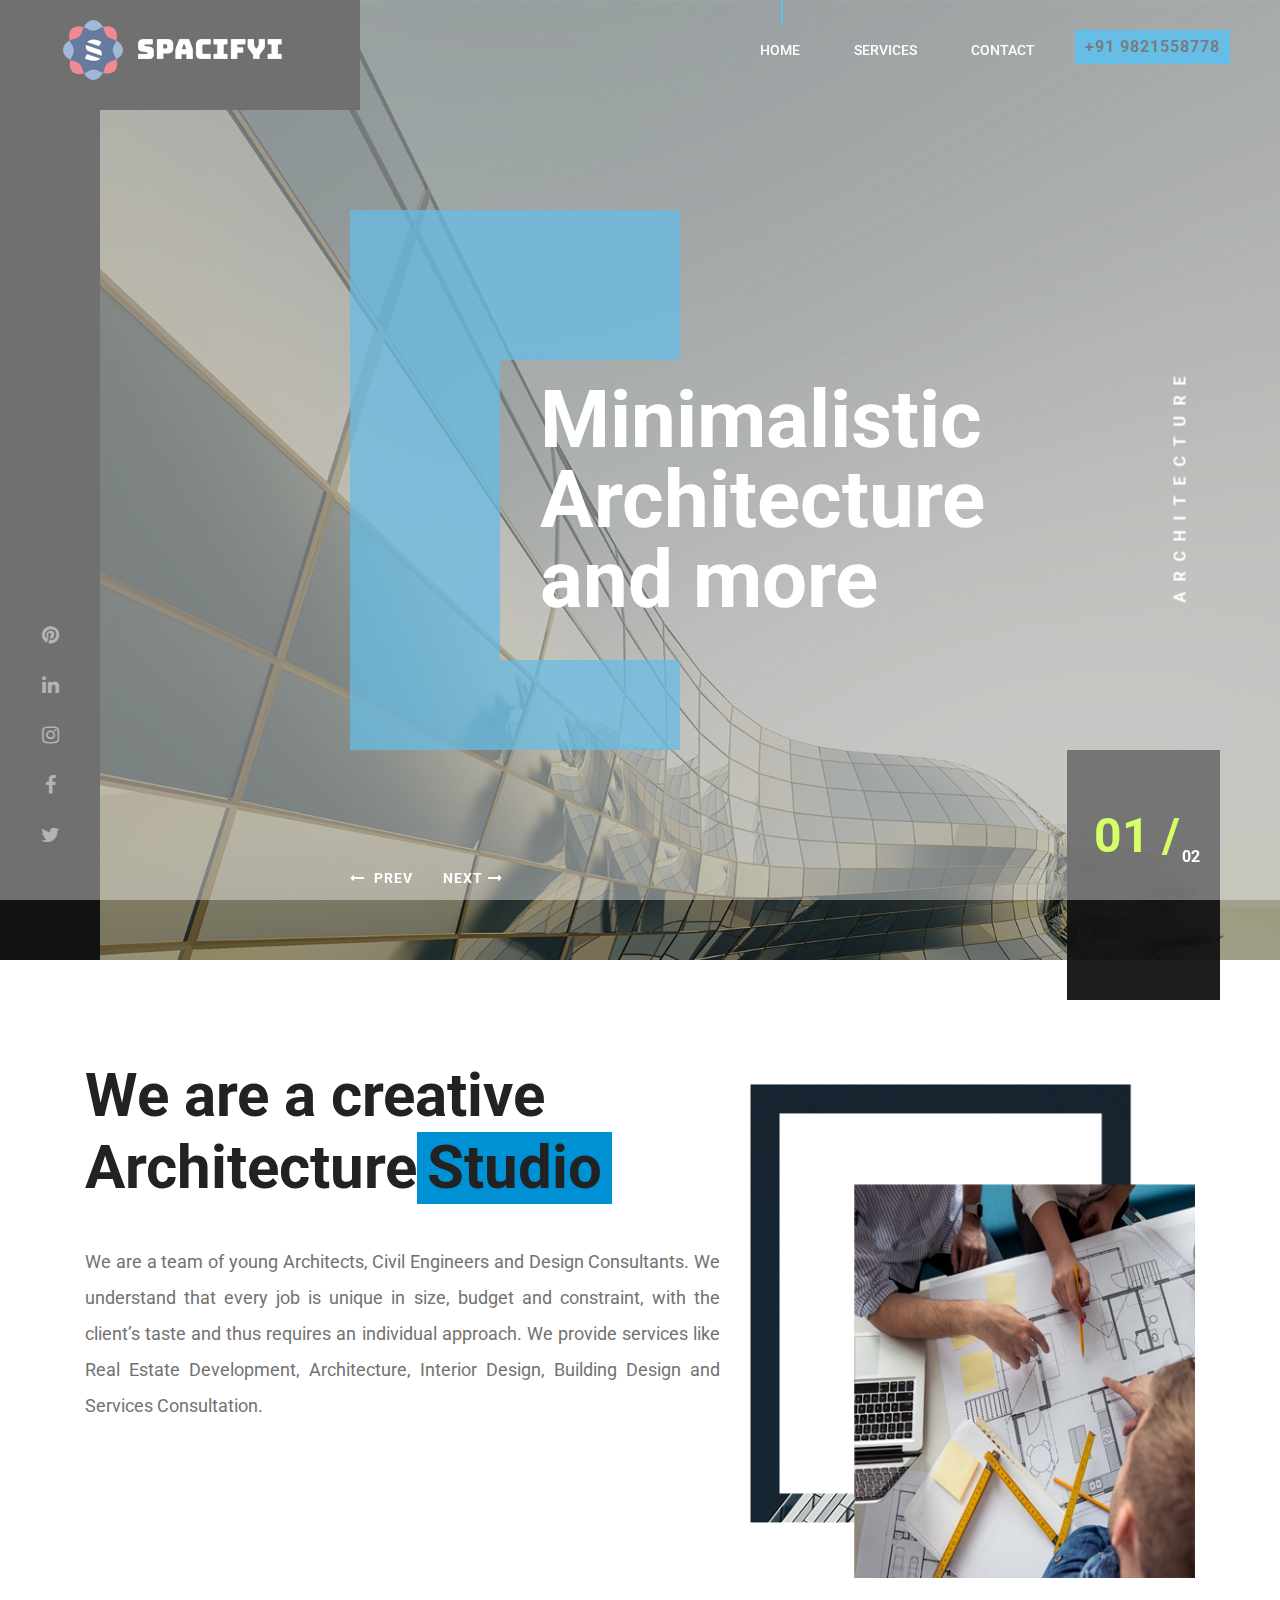
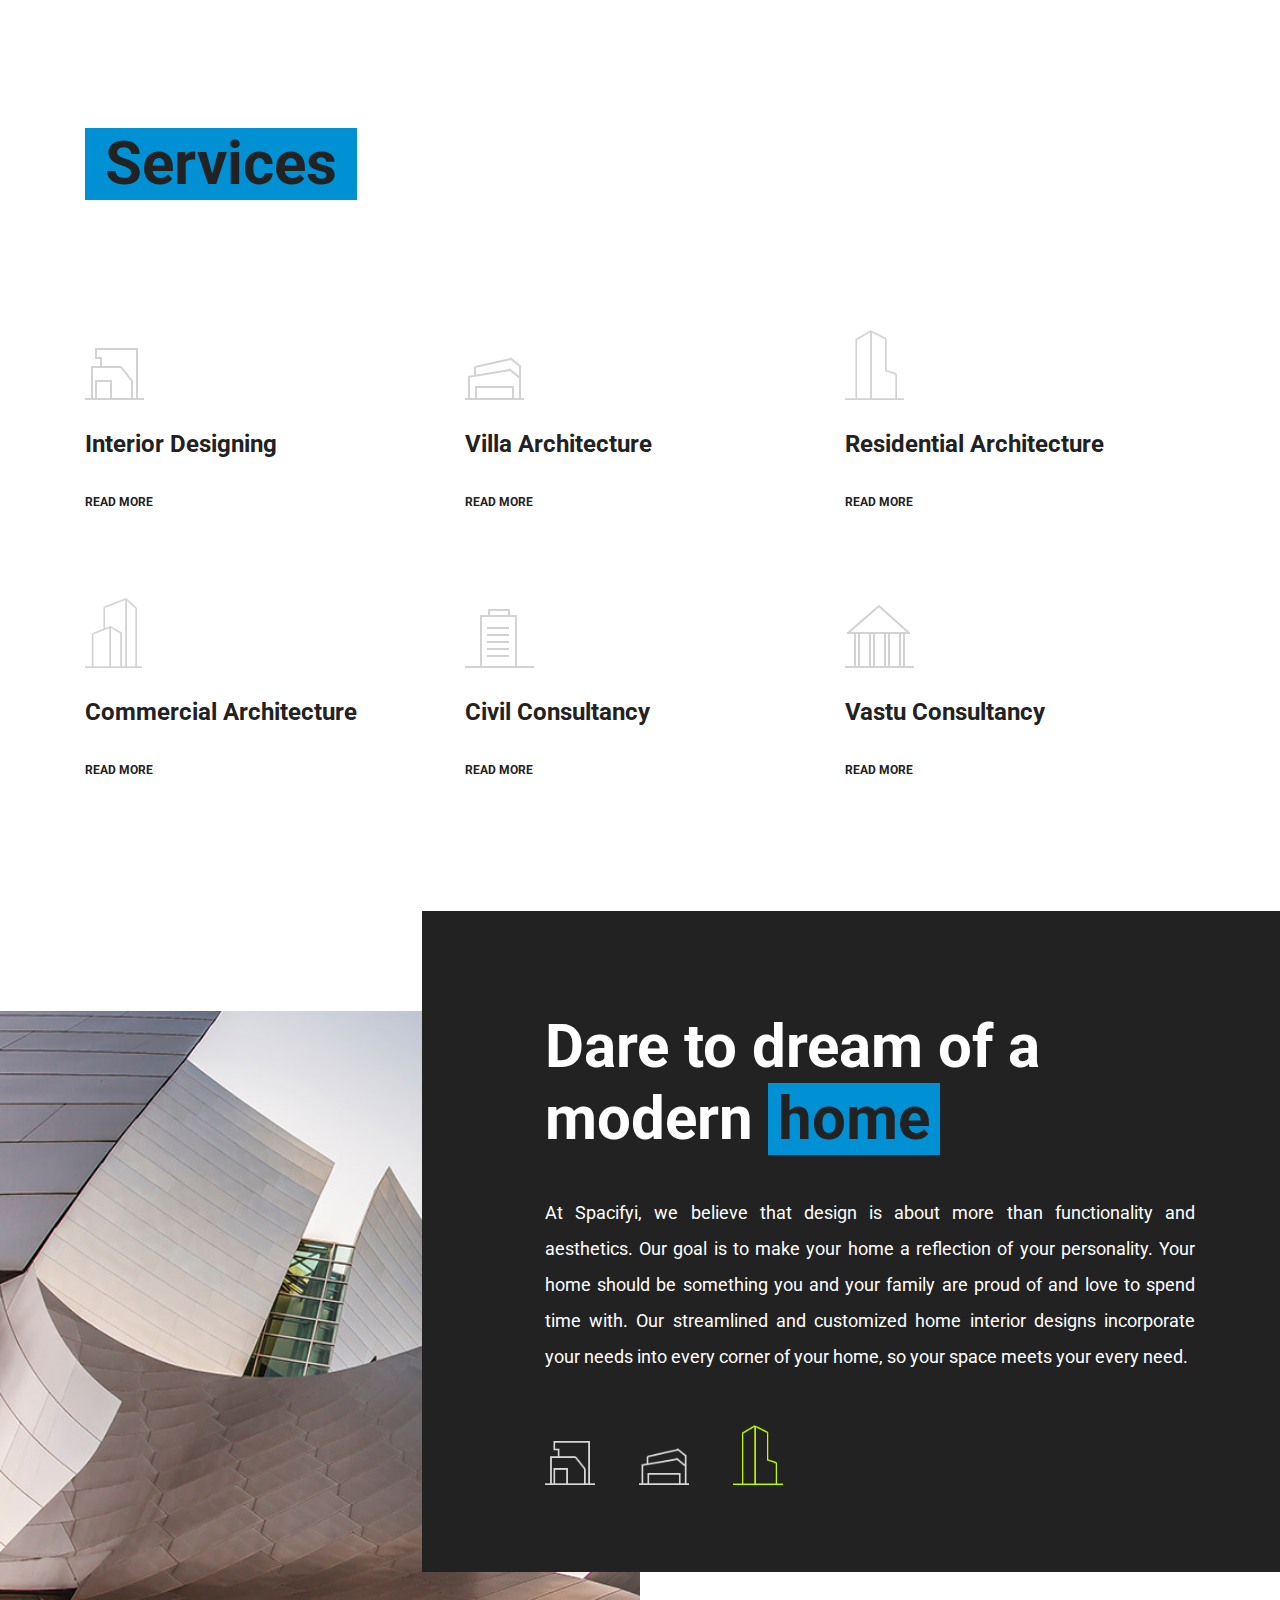
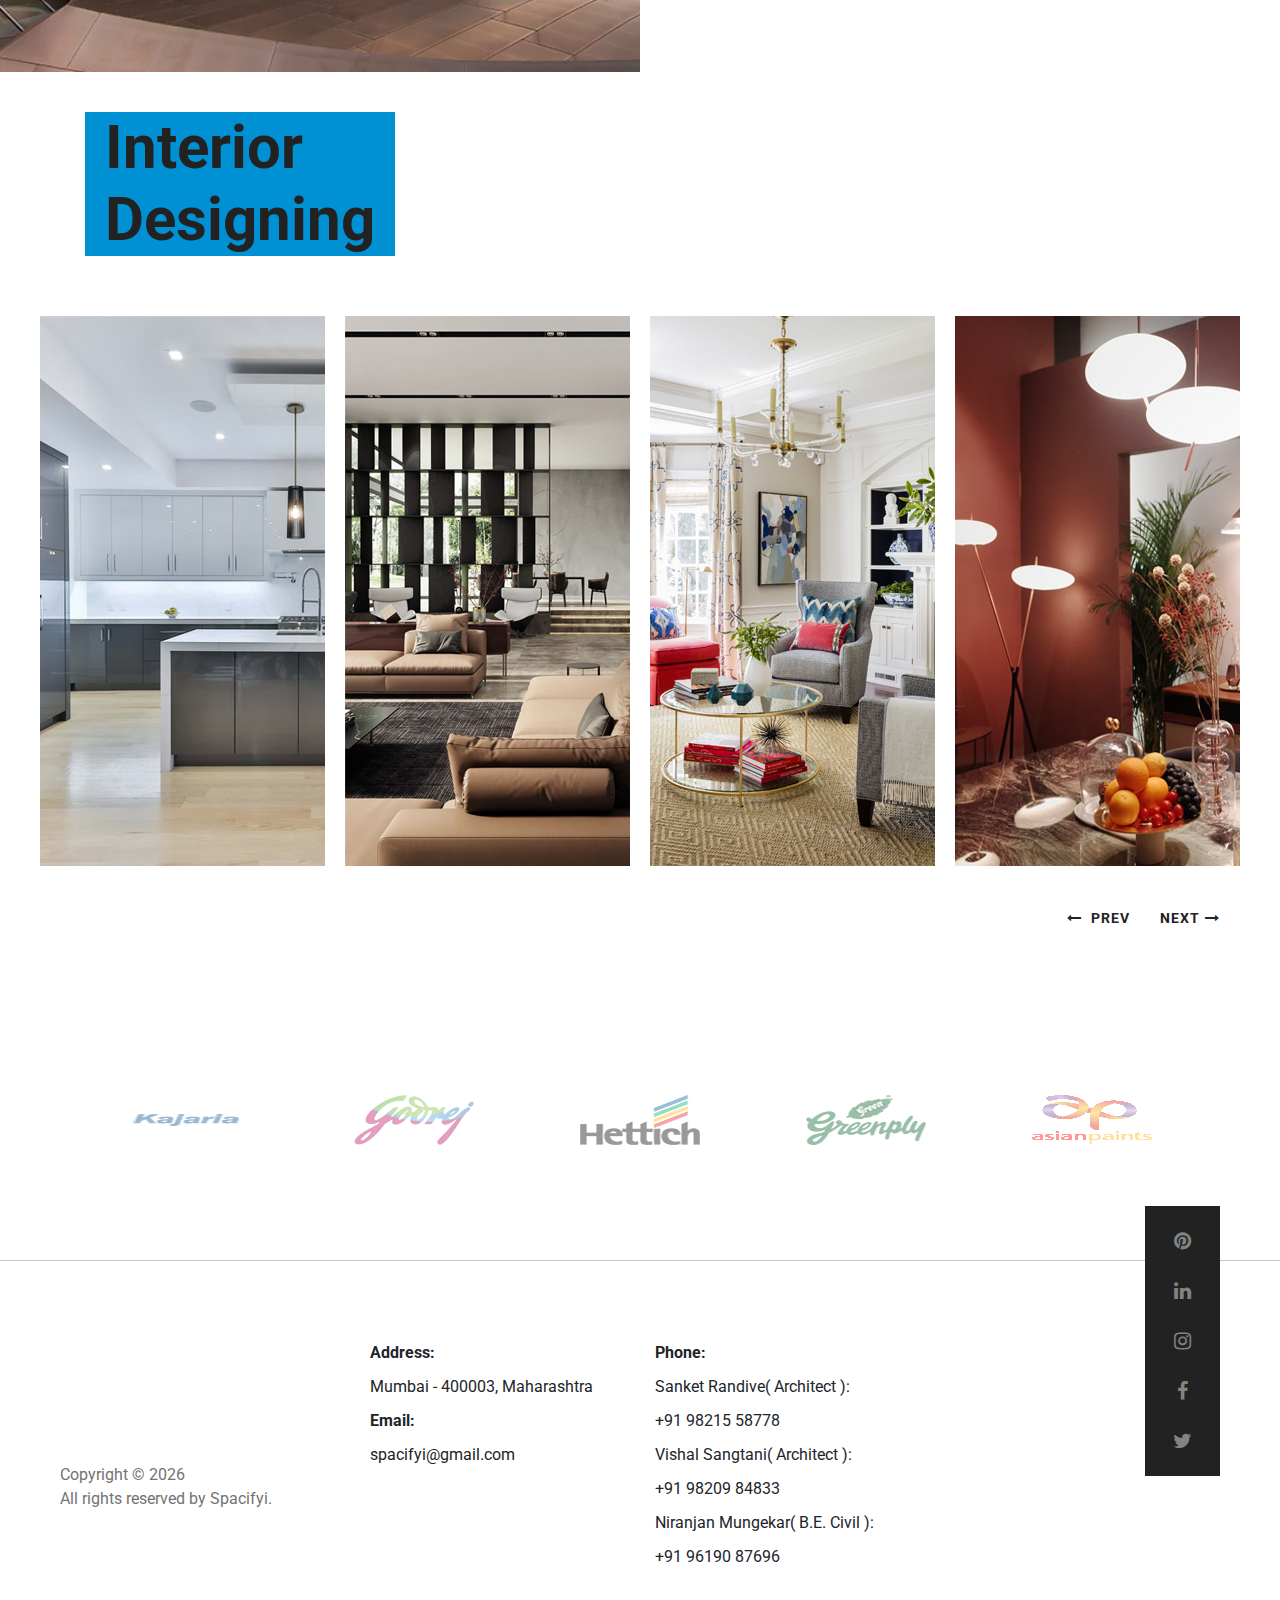
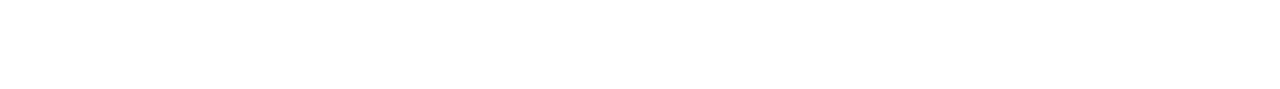
<file: index.html>
<!DOCTYPE html>
<html lang="en">
<head>
	<title>Spacifyi - Architecture</title>
	<meta charset="UTF-8">
	<meta name="description" content="Spacifyi - Architecture Template">
	<meta name="keywords" content="spacifyi, architecture, onepage, creative, html">
	<meta name="viewport" content="width=device-width, initial-scale=1.0">
	<!-- Favicon -->   
	<link href="img/favicon.ico" rel="shortcut icon"/>

	<!-- Google Fonts -->
	<link href="https://fonts.googleapis.com/css?family=Roboto:300,400,500,700" rel="stylesheet">

	<!-- Stylesheets -->
	<link rel="stylesheet" href="css/bootstrap.min.css"/>
	<link rel="stylesheet" href="css/font-awesome.min.css"/>
	<link rel="stylesheet" href="css/animate.css"/>
	<link rel="stylesheet" href="css/owl.carousel.css"/>
	<link rel="stylesheet" href="css/style.css"/>


	<!--[if lt IE 9]>
	  <script src="https://oss.maxcdn.com/html5shiv/3.7.2/html5shiv.min.js"></script>
	  <script src="https://oss.maxcdn.com/respond/1.4.2/respond.min.js"></script>
	<![endif]-->

</head>
<body>
	<!-- Page Preloder -->
	<div id="preloder">
		<div class="loader"></div>
	</div>
	
	<!-- Header section start -->   
	<header class="header-area">
		<a href="index.html" class="logo-area">
			<img src="img/websitelogo4.png" alt="">
		</a>
		<div class="nav-switch">
			<i class="fa fa-bars"></i>
		</div>
		<div class="phone-number">+91 9821558778</div>
		<nav class="nav-menu">
			<ul>
				<li class="active"><a href="index.html">Home</a></li>
				<!--<li><a href="about.html">About us</a></li>-->
				<li><a href="service.html">Services</a></li>
				<!--<li><a href="portfolio.html">Portfolio</a></li>-->
				<li><a href="contact.html">Contact</a></li>
			</ul>
		</nav>
	</header>
	<!-- Header section end -->   


	<!-- Hero section start -->
	<section class="hero-section">
		<!-- left social link ber -->
		<div class="left-bar">
			<div class="left-bar-content">
				<div class="social-links">
					<a href="#"><i class="fa fa-pinterest"></i></a>
					<a href="#"><i class="fa fa-linkedin"></i></a>
					<a href="#"><i class="fa fa-instagram"></i></a>
					<a href="#"><i class="fa fa-facebook"></i></a>
					<a href="#"><i class="fa fa-twitter"></i></a>
				</div>
			</div>
		</div>
		<!-- hero slider area -->
		<div class="hero-slider">
			<div class="hero-slide-item set-bg" data-setbg="img/image.jpg">
				<div class="slide-inner">
					<div class="slide-content">
					<h2>Minimalistic <br>Architecture <br> and more</h2>
					</div>	
				</div>
			</div>	
			<div class="hero-slide-item set-bg" data-setbg="img/image2.jpg">
				<div class="slide-inner">
					<div class="slide-content">
					<h2>Minimalistic <br>Architecture <br> and more</h2>
					</div>	
				</div>
			</div>	
		</div>
		<div class="slide-num-holder" id="snh-1"></div>
		<div class="hero-right-text">architecture</div>

	</section>
	<!-- Hero section end -->


	<!-- Intro section start -->
	<section class="intro-section pt100 pb50">
		<div class="container">
			<div class="row">
				<div class="col-lg-7 intro-text mb-5 mb-lg-0">
					<h2 class="sp-title">We are a creative Architecture<span>Studio</span></h2>
					<p>We are a team of young Architects, Civil Engineers and Design Consultants. We understand that every job is unique in size, budget and constraint, with the client’s taste and thus requires an individual approach. We provide services like Real Estate Development, Architecture, Interior Design, Building Design and Services Consultation. </p>
					<!--<a href="#" class="site-btn sb-dark">See Project</a>-->
				</div>
				<div class="col-lg-5 pt-4">
					<img src="img/intro2.png" alt="">
				</div>
			</div>
		</div>
	</section>
	<!-- Intro section end -->



	<!-- Service section start -->
	<section class="service-section spad">
		<div class="container">
			<div class="section-title">
				<h2>Services</h2>
			</div>
			<div class="row">
				<div class="col-lg-4 col-md-6">
					<div class="service-box">
						<div class="sb-icon">
							<div class="sb-img-icon">
								<img src="img/icon/dark/1.png" alt="">
							</div>
						</div>
						<h3>Interior Designing</h3>
						<!--<p>Lorem ipsum dolor sit amet, consectetur adipiscing elit. Integer sed dui eget lorem tincidunt.</p>-->
						<a href="#" class="readmore">READ MORE</a>
					</div>
				</div>
				<div class="col-lg-4 col-md-6">
					<div class="service-box">
						<div class="sb-icon">
							<div class="sb-img-icon">
								<img src="img/icon/dark/2.png" alt="">
							</div>
						</div>
						<h3>Villa Architecture</h3>
						<!--<p>Lorem ipsum dolor sit amet, consectetur adipiscing elit. Integer sed dui eget lorem tincidunt.</p>-->
						<a href="#" class="readmore">READ MORE</a>
					</div>
				</div>
				<div class="col-lg-4 col-md-6">
					<div class="service-box">
						<div class="sb-icon">
							<div class="sb-img-icon">
								<img src="img/icon/dark/3.png" alt="">
							</div>
						</div>
						<h3>Residential Architecture</h3>
						<!--<p>Lorem ipsum dolor sit amet, consectetur adipiscing elit. Integer sed dui eget lorem tincidunt.</p>-->
						<a href="#" class="readmore">READ MORE</a>
					</div>
				</div>
				<div class="col-lg-4 col-md-6">
					<div class="service-box">
						<div class="sb-icon">
							<div class="sb-img-icon">
								<img src="img/icon/dark/4.png" alt="">
							</div>
						</div>
						<h3>Commercial Architecture</h3>
						<!--<p>Lorem ipsum dolor sit amet, consectetur adipiscing elit. Integer sed dui eget lorem tincidunt.</p>-->
						<a href="#" class="readmore">READ MORE</a>
					</div>
				</div>
				<div class="col-lg-4 col-md-6">
					<div class="service-box">
						<div class="sb-icon">
							<div class="sb-img-icon">
								<img src="img/icon/dark/5.png" alt="">
							</div>
						</div>
						<h3>Civil Consultancy</h3>
						<!--<p>Lorem ipsum dolor sit amet, consectetur adipiscing elit. Integer sed dui eget lorem tincidunt.</p>-->
						<a href="#" class="readmore">READ MORE</a>
					</div>
				</div>
				<div class="col-lg-4 col-md-6">
					<div class="service-box">
						<div class="sb-icon">
							<div class="sb-img-icon">
								<img src="img/icon/dark/6.png" alt="">
							</div>
						</div>
						<h3>Vastu Consultancy</h3>
						<!--<p>Lorem ipsum dolor sit amet, consectetur adipiscing elit. Integer sed dui eget lorem tincidunt.</p>-->
						<a href="#" class="readmore">READ MORE</a>
					</div>
				</div>
			</div>
		</div>
	</section>
	<!-- Service section end -->



	<!-- CTA section start -->
	<section class="cta-section pt100 pb50">
		<div class="cta-image-box"></div>
		<div class="container">
			<div class="row">
				<div class="col-lg-7 pl-lg-0 offset-lg-5 cta-content">
					<h2 class="sp-title">Dare to dream of a modern <span>home</span></h2>
					<p>At Spacifyi, we believe that design is about more than  functionality and  aesthetics. Our goal is to make your home a reflection of your personality. Your home should be something  you and your family are proud of and love to spend time with. Our streamlined and customized home interior designs incorporate your needs into every corner of your home, so your space meets your every need.</p>
					<div class="cta-icons">
						<div class="cta-img-icon">
							<img src="img/icon/light/1.png" alt="">
						</div>
						<div class="cta-img-icon">
							<img src="img/icon/light/2.png" alt="">
						</div>
						<div class="cta-img-icon">
							<img src="img/icon/color/3.png" alt="">
						</div>
					</div>
				</div>
			</div>
		</div>
	</section>
	<!-- CTA section end -->


	<!-- Milestones section Start -->
	<!--<section class="milestones-section spad">
		<div class="container">
			<div class="row">
				<div class="col-lg-3 col-md-6">
					<div class="milestone">
						<h2>14</h2>
						<p>Years <br>of <br>Experience</p>
					</div>
				</div>
				<div class="col-lg-3 col-md-6">
					<div class="milestone">
						<h2>237</h2>
						<p>Projects <br>Taken</p>
					</div>
				</div>
				<div class="col-lg-3 col-md-6">
					<div class="milestone">
						<h2>11k</h2>
						<p>Twitter <br>Followers</p>
					</div>
				</div>
				<div class="col-lg-3 col-md-6">
					<div class="milestone">
						<h2>12</h2>
						<p>Awards <br>Won</p>
					</div>
				</div>
			</div>
		</div>
	</section>-->
	<!-- Milestones section end -->


	<!-- Projects section start -->
	<div class="projects-section pb50">
		<div class="container">
			<div class="row">
				<div class="col-lg-3">
					<div class="interior-section-title">
						<h1>Interior Designing</h1>
					</div>
				</div>
				<!--<div class="col-lg-9">
					<ul class="projects-filter-nav">
						<li class="btn-filter" data-filter="*">All</li>
						<li class="btn-filter" data-filter=".rest">Restaurations</li>
						<li class="btn-filter" data-filter=".build">Buildings</li>
						<li class="btn-filter" data-filter=".apart">Apartments</li>
					</ul>
				</div>-->
			</div>
		</div>                      
		<div id="projects-carousel" class="projects-slider">
			<div class="single-project set-bg rest" data-setbg="img/projects/modularkitchen1.jpg">
				<div class="project-content">
					<h2>Modular <br> Kitchens</h2>
					<p>Expect a Sleek-made modular kitchen interior design that blends function with elegance and makes cooking a dream.</p>
					<!--<a href="#" class="seemore">See Project </a>-->
				</div>
			</div>
			<div class="single-project set-bg apart" data-setbg="img/projects/furniture.jpg">
				<div class="project-content">
					<!--<h2>Nice <br> Apartments</h2>-->
					<h2>Furniture</h2>
					<p>Get completely personalised furniture to complement the aesthetic of your space.</p>
					<!--<a href="#" class="seemore">See Project </a>-->
				</div>
			</div>
			<div class="single-project set-bg rest" data-setbg="img/projects/smartdecor.jpg">
				<div class="project-content">
					<h2>Smart <br> Décor Accessories</h2>
					<p>From the right furnishings and fabrics in diverse colours to a variety of house interior décor items that dress up your space—find what you’re looking for, to get your interior design just right.</p>
					<!--<a href="#" class="seemore">See Project </a>-->
				</div>
			</div>
			<div class="single-project set-bg apart" data-setbg="img/projects/lighting.jpg">
				<div class="project-content">
					<!--<h2>Painting <br> and <br> Wallpaper</h2>-->
					<h2>Lighting</h2>
					<p>Choose from a wide-range of lights— elaborate chandeliers, beautiful floor lamps or sophisticated task lighting—to work some style into your home décor.</p>
					<!--<a href="#" class="seemore">See Project </a>-->
				</div>
			</div>
			<div class="single-project set-bg apart" data-setbg="img/projects/wallpaper.jpg">
				<div class="project-content">
					<!--<h2>Office <br> Building</h2>-->
					<h2>Painting <br> and <br> Wallpaper</h2>
					<p>Get Signature Walls that express your true personal style. From interesting shades for an accent wall to stunning wallpapers for your bedroom—we make sure you find everything you need for home interior.</p>
					<!--<a href="#" class="seemore">See Project </a>-->
				</div>
			</div>
			<div class="single-project set-bg build" data-setbg="img/projects/wardrobe.jpg">
				<div class="project-content">
					<h2>Modular <br> Wardrobes </h2>
					<p>Find the right size, the perfect shape and a chic design for a signature wardrobe.</p>
					<!--<a href="#" class="seemore">See Project </a>-->
				</div>
			</div>
		</div>
	</div>
	<!-- Projects section end -->


	<!-- Clients section start -->
	<div class="client-section spad">
		<div class="container">
			<div id="client-carousel" class="client-slider">
				<div class="single-brand">
					<a href="#">
						<img src="img/clients/c1.png" alt="">
					</a>
				</div>
				<div class="single-brand">
					<a href="#">
						<img src="img/clients/c2.png" alt="">
					</a>
				</div>
				<div class="single-brand">
					<a href="#">
						<img src="img/clients/c3.png" alt="">
					</a>
				</div>
				<div class="single-brand">
					<a href="#">
						<img src="img/clients/c4.png" alt="">
					</a>
				</div>
				<div class="single-brand">
					<a href="#">
						<img src="img/clients/c5.png" alt="">
					</a>
				</div>
				<div class="single-brand">
					<a href="#">
						<img src="img/clients/c6.png" alt="">
					</a>
				</div>
				<div class="single-brand">
					<a href="#">
						<img src="img/clients/c7.png" alt="">
					</a>
				</div>
				<div class="single-brand">
					<a href="#">
						<img src="img/clients/c8.png" alt="">
					</a>
				</div>
				<div class="single-brand">
					<a href="#">
						<img src="img/clients/c9.png" alt="">
					</a>
				</div>
				<div class="single-brand">
					<a href="#">
						<img src="img/clients/c10.png" alt="">
					</a>
				</div>
			</div>
		</div>
	</div>
	<!-- Clients section end -->


	<!-- Footer section start -->
	<footer class="footer-section">
		<div class="footer-social">
			<div class="social-links">
				<a href="#"><i class="fa fa-pinterest"></i></a>
				<a href="#"><i class="fa fa-linkedin"></i></a>
				<a href="#"><i class="fa fa-instagram"></i></a>
				<a href="#"><i class="fa fa-facebook"></i></a>
				<a href="#"><i class="fa fa-twitter"></i></a>
			</div>
		</div>
		<div class="container">
			<div class="row">
				<div class="col-lg-9 offset-lg-3">
					<div class="row">
						<div class="col-md-4">
							<div class="footer-item">
								<ul>
									<li><span style="font-weight:bold">Address:</span></li>
									<li>Mumbai - 400003, Maharashtra</li>
									<li><span style="font-weight:bold">Email:</span></li>
									<li>spacifyi@gmail.com</li>
								</ul>
							</div>
						</div>
						<div class="col-md-4">
							<div class="footer-item">
								<ul>
									<li><span style="font-weight:bold">Phone:</span></li>
									<li>Sanket Randive( Architect ):</li>
									<li>+91 98215 58778</li>
									<li>Vishal Sangtani( Architect ):</li>
									<li>+91 98209 84833</li>
									<li>Niranjan Mungekar( B.E. Civil ):</li>
									<li>+91 96190 87696</li>
								</ul>
							</div>
						</div>
						<div class="col-md-4">
							<div class="footer-item">
								<ul>
									
								</ul>
							</div>
						</div>
					</div>
				</div>
			</div>
		</div>

		<!-- Link back to Colorlib can't be removed. Template is licensed under CC BY 3.0. -->
     <div class="copyright">Copyright &copy; <script>document.write(new Date().getFullYear());</script> <br/> All rights reserved by Spacifyi.</div>
    <!-- Link back to Colorlib can't be removed. Template is licensed under CC BY 3.0. -->

	</footer>
	<!-- Footer section end -->




	<!--====== Javascripts & Jquery ======-->
	<script src="js/jquery-2.1.4.min.js"></script>
	<script src="js/bootstrap.min.js"></script>
	<script src="js/isotope.pkgd.min.js"></script>
	<script src="js/owl.carousel.min.js"></script>
	<script src="js/jquery.owl-filter.js"></script>
	<script src="js/magnific-popup.min.js"></script>
	<script src="js/circle-progress.min.js"></script>
	<script src="js/main.js"></script>
</body>
</html>
</file>
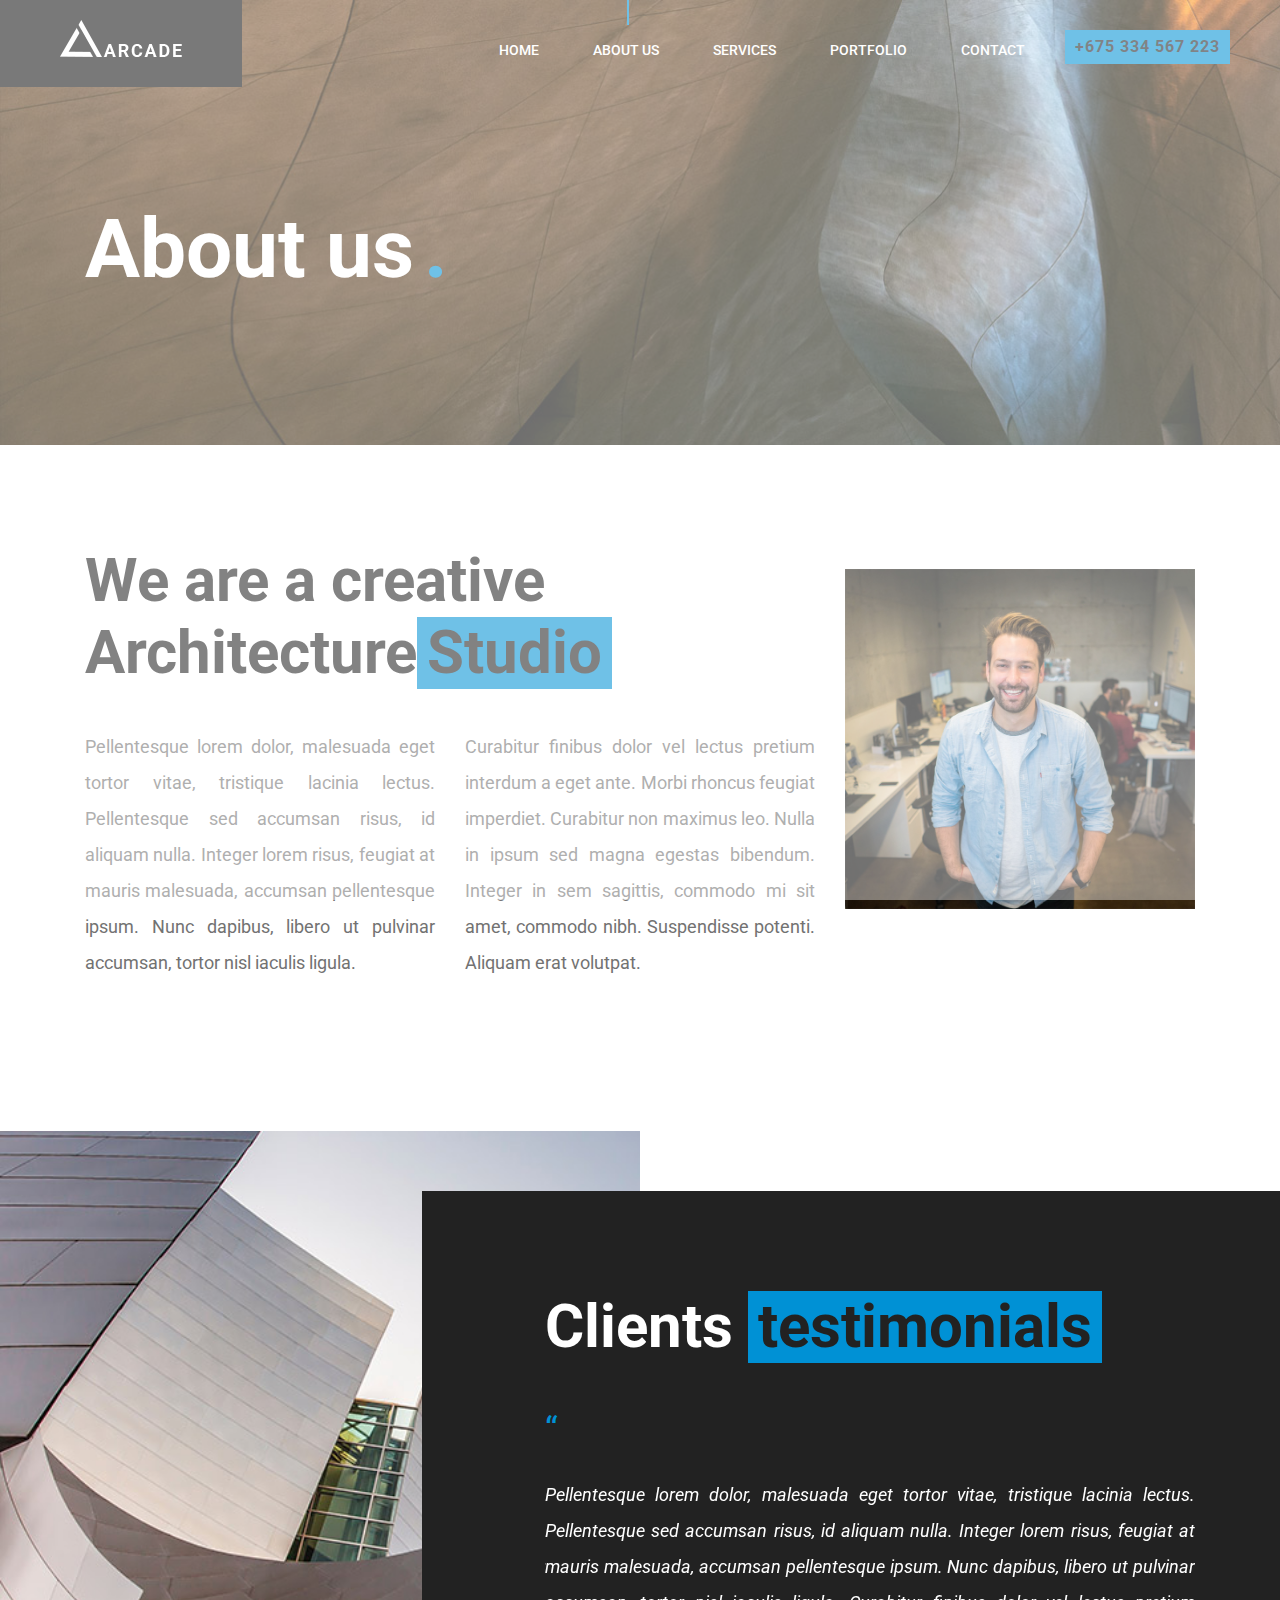
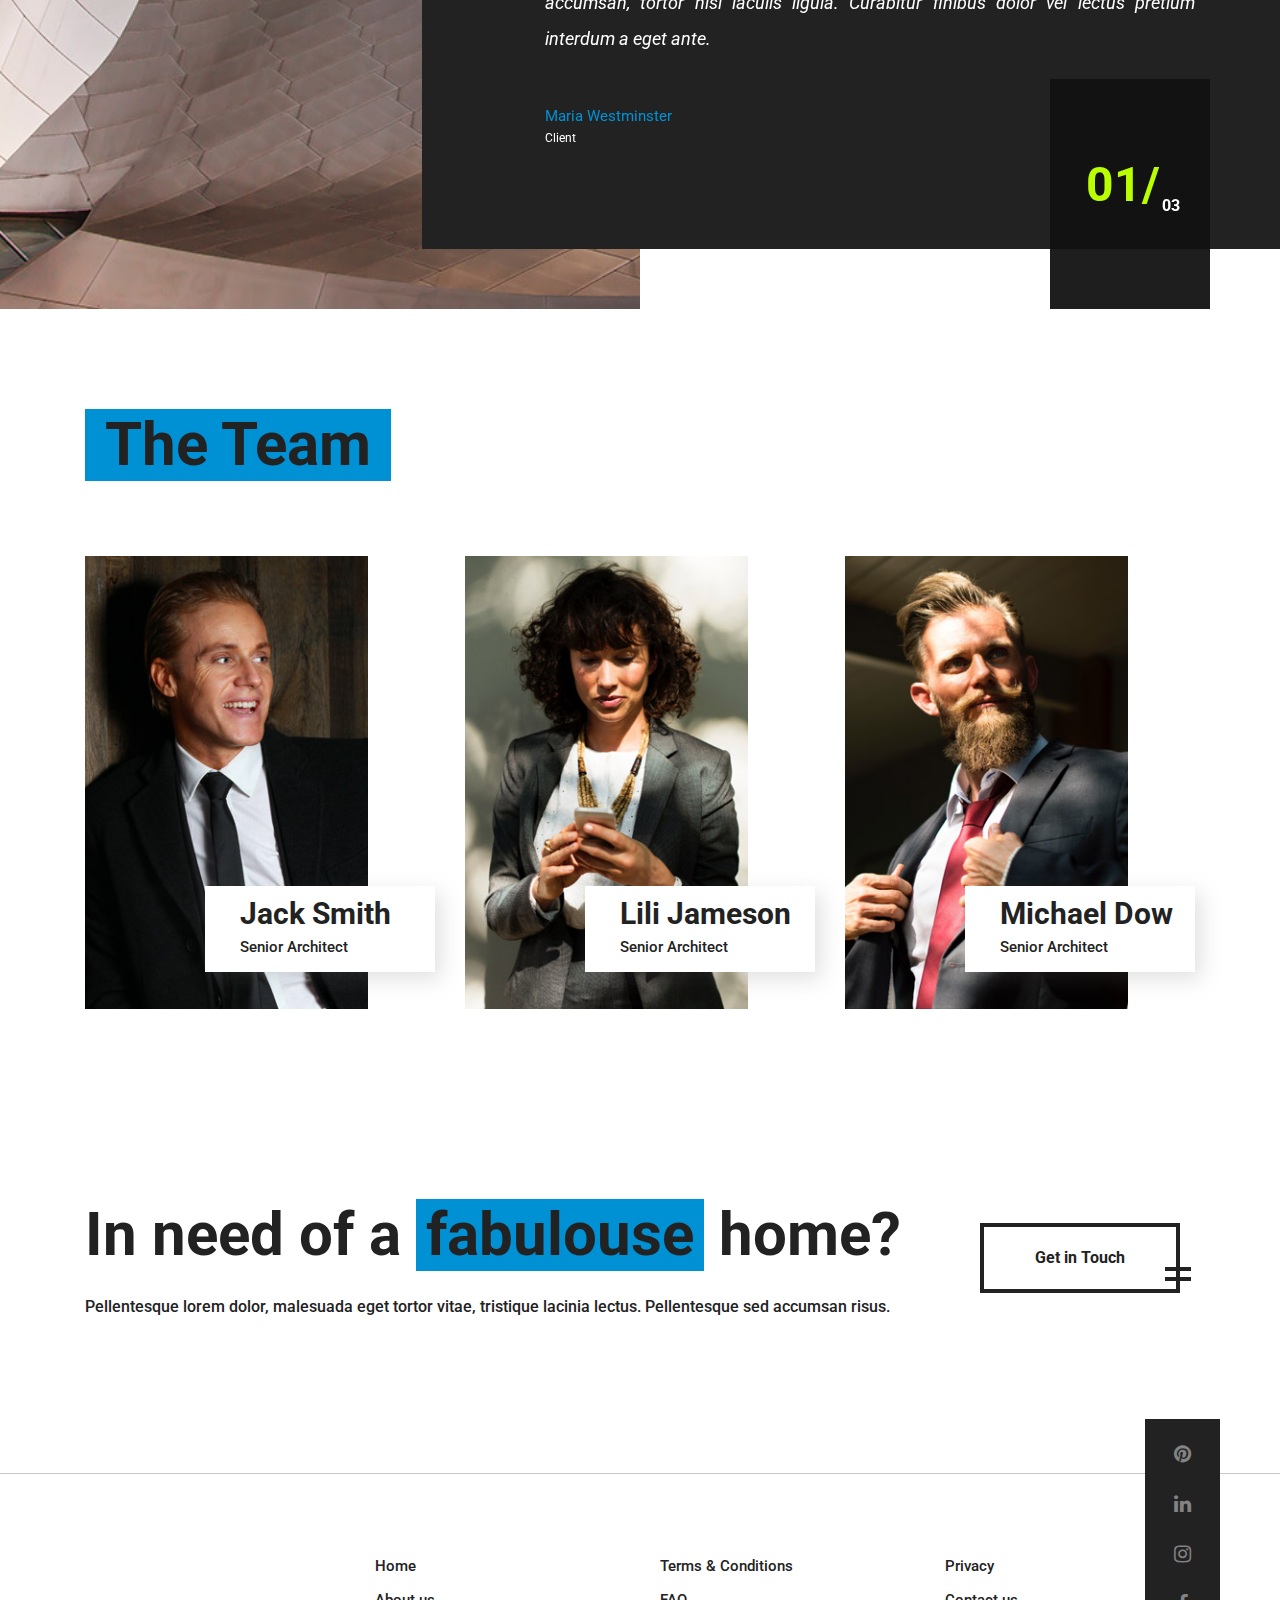
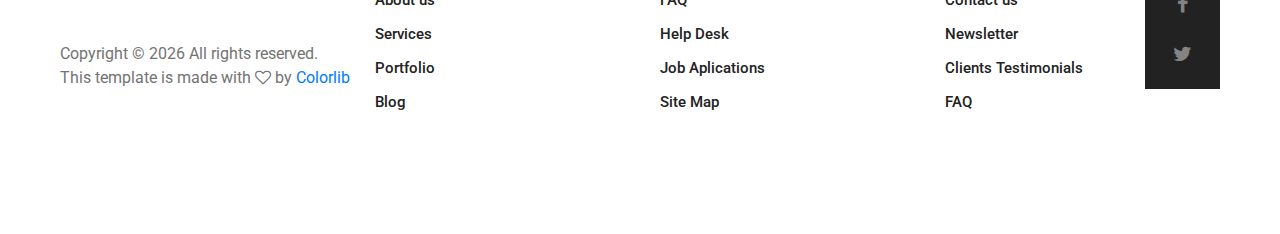
<file: about.html>
<!DOCTYPE html>
<html lang="en">
<head>
	<title>Arcade - Architecture</title>
	<meta charset="UTF-8">
	<meta name="description" content="Arcade - Architecture Template">
	<meta name="keywords" content="arcade, architecture, onepage, creative, html">
	<meta name="viewport" content="width=device-width, initial-scale=1.0">
	<!-- Favicon -->   
	<link href="img/favicon.ico" rel="shortcut icon"/>

	<!-- Google Fonts -->
	<link href="https://fonts.googleapis.com/css?family=Roboto:300,400,500,700" rel="stylesheet">

	<!-- Stylesheets -->
	<link rel="stylesheet" href="css/bootstrap.min.css"/>
	<link rel="stylesheet" href="css/font-awesome.min.css"/>
	<link rel="stylesheet" href="css/animate.css"/>
	<link rel="stylesheet" href="css/owl.carousel.css"/>
	<link rel="stylesheet" href="css/style.css"/>


	<!--[if lt IE 9]>
	  <script src="https://oss.maxcdn.com/html5shiv/3.7.2/html5shiv.min.js"></script>
	  <script src="https://oss.maxcdn.com/respond/1.4.2/respond.min.js"></script>
	<![endif]-->

</head>
<body>
	<!-- Page Preloder -->
	<div id="preloder">
		<div class="loader"></div>
	</div>
	
	<!-- Header section start -->   
	<header class="header-area">
		<a href="home.html" class="logo-area">
			<img src="img/logo.png" alt="">
		</a>
		<div class="nav-switch">
			<i class="fa fa-bars"></i>
		</div>
		<div class="phone-number">+675 334 567 223</div>
		<nav class="nav-menu">
			<ul>
				<li><a href="home.html">Home</a></li>
				<li class="active"><a href="about.html">About us</a></li>
				<li><a href="service.html">Services</a></li>
				<li><a href="portfolio.html">Portfolio</a></li>
				<li><a href="contact.html">Contact</a></li>
			</ul>
		</nav>
	</header>
	<!-- Header section end -->   


	<!-- Page header section start -->
	<section class="page-header-section set-bg" data-setbg="img/header-bg.jpg">
		<div class="container">
			<h1 class="header-title">About us<span>.</span></h1>
		</div>
	</section>
	<!-- Page header section end -->



	<!-- Intro section start -->
	<section class="intro-section spad">
		<div class="container">
			<div class="row">
				<div class="col-lg-8 intro-text">
					<h1>We are a creative Architecture<span>Studio</span></h1>
					<div class="row">
						<div class="col-md-6">
							<p>Pellentesque lorem dolor, malesuada eget tortor vitae, tristique lacinia lectus. Pellentesque sed accumsan risus, id aliquam nulla. Integer lorem risus, feugiat at mauris malesuada, accumsan pellentesque ipsum. Nunc dapibus, libero ut pulvinar accumsan, tortor nisl iaculis ligula. </p>
						</div>
						<div class="col-md-6">
							<p>Curabitur finibus dolor vel lectus pretium interdum a eget ante. Morbi rhoncus feugiat imperdiet. Curabitur non maximus leo. Nulla in ipsum sed magna egestas bibendum. Integer in sem sagittis, commodo mi sit amet, commodo nibh. Suspendisse potenti. Aliquam erat volutpat. </p>
						</div>
					</div>
				</div>
				<div class="col-lg-4 pt-4">
					<img src="img/about.jpg" alt="">
				</div>
			</div>
		</div>
	</section>
	<!-- Intro section end -->


	<!-- Testimonials section start -->
	<section class="testimonials-section spad">
		<div class="testimonials-image-box"></div>
		<div class="container">
			<div class="row">
				<div class="col-lg-7 pl-lg-0 offset-lg-5 cta-content">
					<h1>Clients <span>testimonials</span></h1>
					<div class="qut">“</div>
					<div class="testimonials-slider" id="test-slider">
						<div class="ts-item">
							<p>Pellentesque lorem dolor, malesuada eget tortor vitae, tristique lacinia lectus. Pellentesque sed accumsan risus, id aliquam nulla. Integer lorem risus, feugiat at mauris malesuada, accumsan pellentesque ipsum. Nunc dapibus, libero ut pulvinar accumsan, tortor nisl iaculis ligula. Curabitur finibus dolor vel lectus pretium interdum a eget ante. </p>
							<h4>Maria Westminster</h4>
							<span>Client</span>
						</div>
						<div class="ts-item">
							<p>Pellentesque lorem dolor, malesuada eget tortor vitae, tristique lacinia lectus. Pellentesque sed accumsan risus, id aliquam nulla. Integer lorem risus, feugiat at mauris malesuada, accumsan pellentesque ipsum. Nunc dapibus, libero ut pulvinar accumsan, tortor nisl iaculis ligula. Curabitur finibus dolor vel lectus pretium interdum a eget ante. </p>
							<h4>Maria Westminster</h4>
							<span>Client</span>
						</div>
						<div class="ts-item">
							<p>Pellentesque lorem dolor, malesuada eget tortor vitae, tristique lacinia lectus. Pellentesque sed accumsan risus, id aliquam nulla. Integer lorem risus, feugiat at mauris malesuada, accumsan pellentesque ipsum. Nunc dapibus, libero ut pulvinar accumsan, tortor nisl iaculis ligula. Curabitur finibus dolor vel lectus pretium interdum a eget ante. </p>
							<h4>Maria Westminster</h4>
							<span>Client</span>
						</div>
					</div>
					<div class="slide-num-holder test-slider" id="snh-2"></div>
				</div>
			</div>
		</div>
	</section>
	<!-- Testimonials section end -->



	<!-- Team section start -->
	<section class="team-section spad">
		<div class="container">
			<div class="section-title mb100">
				<h1>The Team</h1>
			</div>
			<div class="row">
				<div class="col-lg-4 col-md-6">
					<div class="team-member">
						<img src="img/team/1.jpg" alt="">
						<div class="member-info">
							<h2>Jack Smith</h2>
							<p>Senior Architect</p>
						</div>
					</div>
				</div>
				<div class="col-lg-4 col-md-6">
					<div class="team-member">
						<img src="img/team/2.jpg" alt="">
						<div class="member-info">
							<h2>Lili Jameson</h2>
							<p>Senior Architect</p>
						</div>
					</div>
				</div>
				<div class="col-lg-4 col-md-6">
					<div class="team-member">
						<img src="img/team/3.jpg" alt="">
						<div class="member-info">
							<h2>Michael Dow</h2>
							<p>Senior Architect</p>
						</div>
					</div>
				</div>
			</div>
		</div>
	</section>
	<!-- Team section end -->


	<section class="promo-section">
		<div class="container">
			<div class="row">
				<div class="col-lg-9 promo-text">
					<h1>In need of a <span>fabulouse</span> home?</h1>
					<p>Pellentesque lorem dolor, malesuada eget tortor vitae, tristique lacinia lectus. Pellentesque sed accumsan risus.</p>
				</div>
				<div class="col-lg-3 text-lg-right">
					<a href="#" class="site-btn sb-dark mt-4">Get in Touch</a>
				</div>
			</div>
		</div>
	</section>




	<!-- Footer section start -->
	<footer class="footer-section">
		<div class="footer-social">
			<div class="social-links">
				<a href="#"><i class="fa fa-pinterest"></i></a>
				<a href="#"><i class="fa fa-linkedin"></i></a>
				<a href="#"><i class="fa fa-instagram"></i></a>
				<a href="#"><i class="fa fa-facebook"></i></a>
				<a href="#"><i class="fa fa-twitter"></i></a>
			</div>
		</div>
		<div class="container">
			<div class="row">
				<div class="col-lg-9 offset-lg-3">
					<div class="row">
						<div class="col-md-4">
							<div class="footer-item">
								<ul>
									<li><a href="#">Home</a></li>
									<li><a href="#">About us</a></li>
									<li><a href="#">Services</a></li>
									<li><a href="#">Portfolio</a></li>
									<li><a href="#">Blog</a></li>
								</ul>
							</div>
						</div>
						<div class="col-md-4">
							<div class="footer-item">
								<ul>
									<li><a href="#">Terms & Conditions</a></li>
									<li><a href="#">FAQ</a></li>
									<li><a href="#">Help Desk</a></li>
									<li><a href="#">Job Aplications</a></li>
									<li><a href="#">Site Map</a></li>
								</ul>
							</div>
						</div>
						<div class="col-md-4">
							<div class="footer-item">
								<ul>
									<li><a href="#">Privacy</a></li>
									<li><a href="#">Contact us</a></li>
									<li><a href="#">Newsletter</a></li>
									<li><a href="#">Clients Testimonials</a></li>
									<li><a href="#">FAQ</a></li>
								</ul>
							</div>
						</div>
					</div>
				</div>
			</div>
		</div>
		<!-- Link back to Colorlib can't be removed. Template is licensed under CC BY 3.0. -->
     <div class="copyright">Copyright &copy; <script>document.write(new Date().getFullYear());</script> All rights reserved.  <br>This template is made with <i class="fa fa-heart-o" aria-hidden="true"></i> by <a href="https://colorlib.com" target="_blank">Colorlib</a></div>
    <!-- Link back to Colorlib can't be removed. Template is licensed under CC BY 3.0. -->
	</footer>
	<!-- Footer section end -->



	<!--====== Javascripts & Jquery ======-->
	<script src="js/jquery-2.1.4.min.js"></script>
	<script src="js/bootstrap.min.js"></script>
	<script src="js/isotope.pkgd.min.js"></script>
	<script src="js/owl.carousel.min.js"></script>
	<script src="js/jquery.owl-filter.js"></script>
	<script src="js/magnific-popup.min.js"></script>
	<script src="js/circle-progress.min.js"></script>
	<script src="js/main.js"></script>
</body>
</html>
</file>
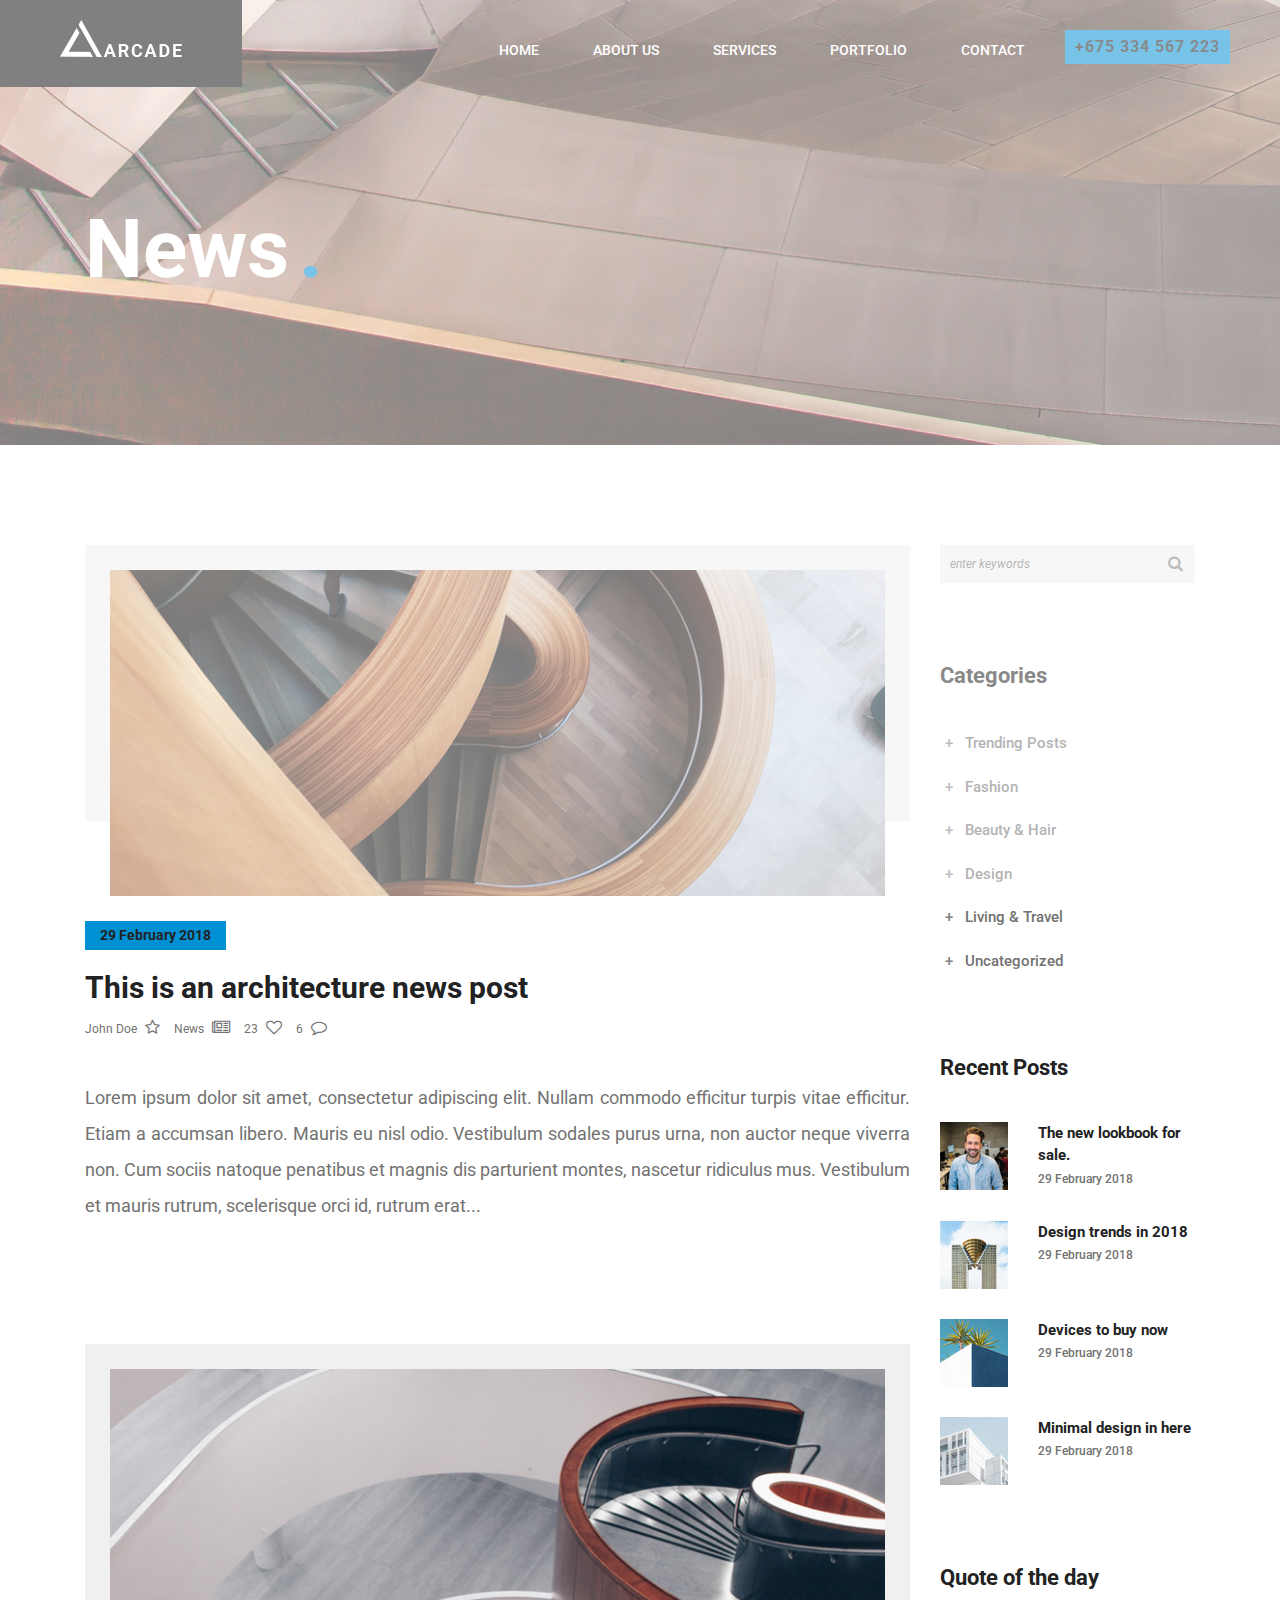
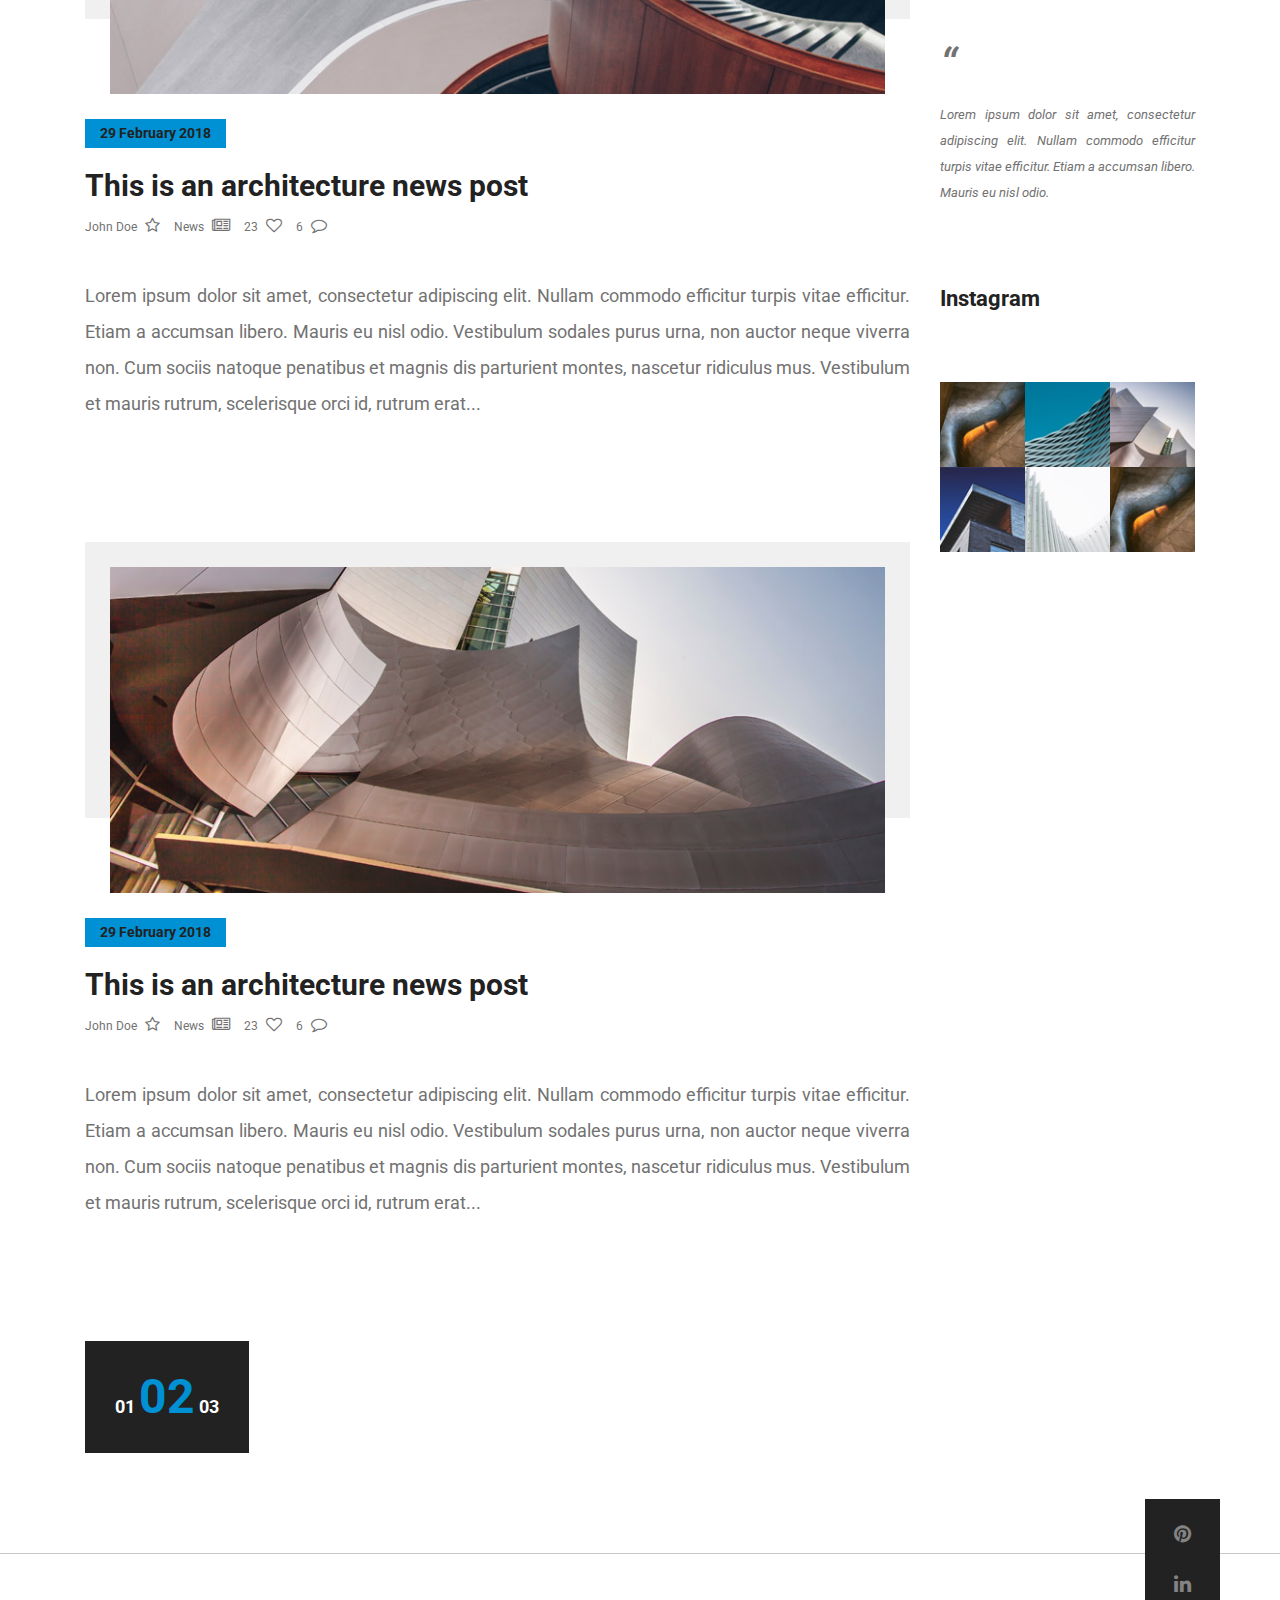
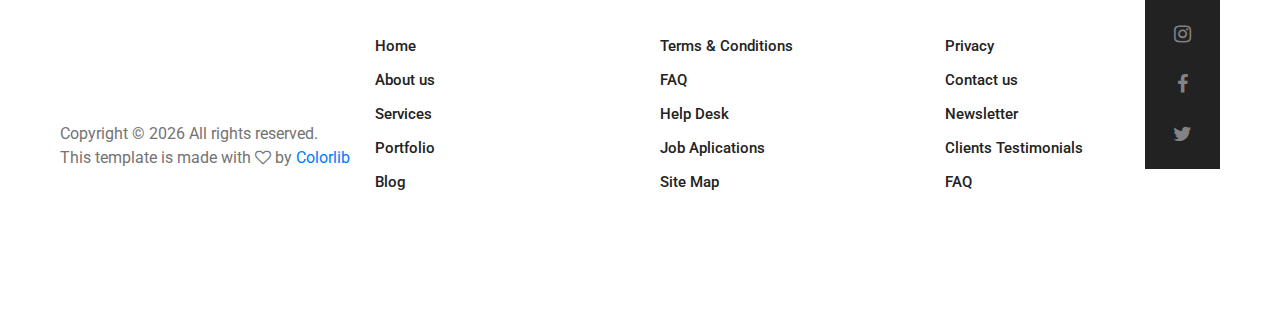
<file: blog.html>
<!DOCTYPE html>
<html lang="en">
<head>
	<title>Arcade - Architecture</title>
	<meta charset="UTF-8">
	<meta name="description" content="Arcade - Architecture Template">
	<meta name="keywords" content="arcade, architecture, onepage, creative, html">
	<meta name="viewport" content="width=device-width, initial-scale=1.0">
	<!-- Favicon -->   
	<link href="img/favicon.ico" rel="shortcut icon"/>

	<!-- Google Fonts -->
	<link href="https://fonts.googleapis.com/css?family=Roboto:300,400,500,700" rel="stylesheet">

	<!-- Stylesheets -->
	<link rel="stylesheet" href="css/bootstrap.min.css"/>
	<link rel="stylesheet" href="css/font-awesome.min.css"/>
	<link rel="stylesheet" href="css/animate.css"/>
	<link rel="stylesheet" href="css/owl.carousel.css"/>
	<link rel="stylesheet" href="css/style.css"/>


	<!--[if lt IE 9]>
	  <script src="https://oss.maxcdn.com/html5shiv/3.7.2/html5shiv.min.js"></script>
	  <script src="https://oss.maxcdn.com/respond/1.4.2/respond.min.js"></script>
	<![endif]-->

</head>
<body>
	<!-- Page Preloder -->
	<div id="preloder">
		<div class="loader"></div>
	</div>
	
	<!-- Header section start -->   
	<header class="header-area">
		<a href="home.html" class="logo-area">
			<img src="img/logo.png" alt="">
		</a>
		<div class="nav-switch">
			<i class="fa fa-bars"></i>
		</div>
		<div class="phone-number">+675 334 567 223</div>
		<nav class="nav-menu">
			<ul>
				<li><a href="home.html">Home</a></li>
				<li><a href="about.html">About us</a></li>
				<li><a href="service.html">Services</a></li>
				<li><a href="portfolio.html">Portfolio</a></li>
				<li><a href="contact.html">Contact</a></li>
			</ul>
		</nav>
	</header>
	<!-- Header section end -->   


	<!-- Page header section start -->
	<section class="page-header-section set-bg" data-setbg="img/header-bg-1.jpg">
		<div class="container">
			<h1 class="header-title">News<span>.</span></h1>
		</div>
	</section>
	<!-- Page header section end -->


	<!-- Page section start -->	
	<section class="page-section spad">
		<div class="container">
			<div class="row">
				<div class="col-lg-9 col-md-12">
					<!-- Blog post -->
					<div class="blog-post">
						<div class="thumb">
							<a href="#">
								<img src="img/blog/1.jpg" alt="">
							</a>
						</div>
						<div class="blog-content">
							<div class="post-date">29 February 2018</div>
							<h2><a href="">This is an architecture news post</a></h2>
							<div class="post-meta">
								<a href="#">John Doe <i class="fa fa-star-o"></i></a> 
								<a href="#">News <i class="fa fa-newspaper-o"></i></a> 
								<a href="#">23 <i class="fa fa-heart-o"></i></a> 
								<a href="#">6 <i class="fa fa-comment-o"></i></a> 
							</div>
							<p>Lorem ipsum dolor sit amet, consectetur adipiscing elit. Nullam commodo efficitur turpis vitae efficitur. Etiam a accumsan libero. Mauris eu nisl odio. Vestibulum sodales purus urna, non auctor neque viverra non. Cum sociis natoque penatibus et magnis dis parturient montes, nascetur ridiculus mus. Vestibulum et mauris rutrum, scelerisque orci id, rutrum erat...</p>
						</div>
					</div>
					<!-- Blog post -->
					<div class="blog-post">
						<div class="thumb">
							<a href="#">
								<img src="img/blog/2.jpg" alt="">
							</a>
						</div>
						<div class="blog-content">
							<div class="post-date">29 February 2018</div>
							<h2><a href="">This is an architecture news post</a></h2>
							<div class="post-meta">
								<a href="#">John Doe <i class="fa fa-star-o"></i></a> 
								<a href="#">News <i class="fa fa-newspaper-o"></i></a> 
								<a href="#">23 <i class="fa fa-heart-o"></i></a> 
								<a href="#">6 <i class="fa fa-comment-o"></i></a> 
							</div>
							<p>Lorem ipsum dolor sit amet, consectetur adipiscing elit. Nullam commodo efficitur turpis vitae efficitur. Etiam a accumsan libero. Mauris eu nisl odio. Vestibulum sodales purus urna, non auctor neque viverra non. Cum sociis natoque penatibus et magnis dis parturient montes, nascetur ridiculus mus. Vestibulum et mauris rutrum, scelerisque orci id, rutrum erat...</p>
						</div>
					</div>
					<!-- Blog post -->
					<div class="blog-post">
						<div class="thumb">
							<a href="#">
								<img src="img/blog/3.jpg" alt="">
							</a>
						</div>
						<div class="blog-content">
							<div class="post-date">29 February 2018</div>
							<h2><a href="">This is an architecture news post</a></h2>
							<div class="post-meta">
								<a href="#">John Doe <i class="fa fa-star-o"></i></a> 
								<a href="#">News <i class="fa fa-newspaper-o"></i></a> 
								<a href="#">23 <i class="fa fa-heart-o"></i></a> 
								<a href="#">6 <i class="fa fa-comment-o"></i></a> 
							</div>
							<p>Lorem ipsum dolor sit amet, consectetur adipiscing elit. Nullam commodo efficitur turpis vitae efficitur. Etiam a accumsan libero. Mauris eu nisl odio. Vestibulum sodales purus urna, non auctor neque viverra non. Cum sociis natoque penatibus et magnis dis parturient montes, nascetur ridiculus mus. Vestibulum et mauris rutrum, scelerisque orci id, rutrum erat...</p>
						</div>
					</div>
					<div class="pagination">
						<a href="#">01</a>
						<a href="" class="active">02</a>
						<a href="">03</a>
					</div>
				</div>
				<div class="col-lg-3 col-md-5 mt-5 mt-lg-0 sidebar">
					<!-- widget -->
					<div class="widget-area">
						<form class="search">
							<input type="text" placeholder="enter keywords">
							<button><i class="fa fa-search"></i></button>
						</form>
					</div>
					<!-- widget -->
					<div class="widget-area">
						<h3 class="widget-title">Categories</h3>
						<ul>
							<li><a href="">Trending Posts </a></li>
							<li><a href="">Fashion</a></li>
							<li><a href="">Beauty & Hair</a></li>
							<li><a href="">Design</a></li>
							<li><a href="">Living & Travel</a></li>
							<li><a href="">Uncategorized</a></li>
						</ul>
					</div>
					<!-- widget -->
					<div class="widget-area">
						<h3 class="widget-title">Recent Posts</h3>
						<div class="rp-widget">
							<div class="rp-widget-item">
								<div class="thumb">
									<img src="img/blog/recent-post/1.jpg" alt="#">
								</div>
								<div class="rp-content">
									<h4>The new lookbook for sale.</h4>
									<p>29 February 2018</p>
								</div>
							</div>
							<div class="rp-widget-item">
								<div class="thumb">
									<img src="img/blog/recent-post/2.jpg" alt="#">
								</div>
								<div class="rp-content">
									<h4>Design trends in 2018</h4>
									<p>29 February 2018</p>
								</div>
							</div>
							<div class="rp-widget-item">
								<div class="thumb">
									<img src="img/blog/recent-post/3.jpg" alt="#">
								</div>
								<div class="rp-content">
									<h4>Devices to buy now</h4>
									<p>29 February 2018</p>
								</div>
							</div>
							<div class="rp-widget-item">
								<div class="thumb">
									<img src="img/blog/recent-post/4.jpg" alt="#">
								</div>
								<div class="rp-content">
									<h4>Minimal design in here</h4>
									<p>29 February 2018</p>
								</div>
							</div>
						</div>
					</div>
					<!-- widget -->
					<div class="widget-area">
						<h3 class="widget-title">Quote of the day</h3>
						<div class="quote-widget">
							<span>“</span>
							<p>Lorem ipsum dolor sit amet, consectetur adipiscing elit. Nullam commodo efficitur turpis vitae efficitur. Etiam a accumsan libero. Mauris eu nisl odio. </p>
						</div>
					</div>
					<!-- widget -->
					<div class="widget-area">
						<h3 class="widget-title">Instagram</h3>
						<div class="instagram-widget">
							<a href="#"><img src="img/blog/instagram/1.jpg" alt="#"></a>
							<a href="#"><img src="img/blog/instagram/2.jpg" alt="#"></a>
							<a href="#"><img src="img/blog/instagram/3.jpg" alt="#"></a>
							<a href="#"><img src="img/blog/instagram/4.jpg" alt="#"></a>
							<a href="#"><img src="img/blog/instagram/5.jpg" alt="#"></a>
							<a href="#"><img src="img/blog/instagram/1.jpg" alt="#"></a>
						</div>
					</div>
				</div>
			</div>
		</div>
	</section>
	<!-- Page section end -->


	<!-- Footer section start -->
	<footer class="footer-section">
		<div class="footer-social">
			<div class="social-links">
				<a href="#"><i class="fa fa-pinterest"></i></a>
				<a href="#"><i class="fa fa-linkedin"></i></a>
				<a href="#"><i class="fa fa-instagram"></i></a>
				<a href="#"><i class="fa fa-facebook"></i></a>
				<a href="#"><i class="fa fa-twitter"></i></a>
			</div>
		</div>
		<div class="container">
			<div class="row">
				<div class="col-lg-9 offset-lg-3">
					<div class="row">
						<div class="col-md-4">
							<div class="footer-item">
								<ul>
									<li><a href="#">Home</a></li>
									<li><a href="#">About us</a></li>
									<li><a href="#">Services</a></li>
									<li><a href="#">Portfolio</a></li>
									<li><a href="#">Blog</a></li>
								</ul>
							</div>
						</div>
						<div class="col-md-4">
							<div class="footer-item">
								<ul>
									<li><a href="#">Terms & Conditions</a></li>
									<li><a href="#">FAQ</a></li>
									<li><a href="#">Help Desk</a></li>
									<li><a href="#">Job Aplications</a></li>
									<li><a href="#">Site Map</a></li>
								</ul>
							</div>
						</div>
						<div class="col-md-4">
							<div class="footer-item">
								<ul>
									<li><a href="#">Privacy</a></li>
									<li><a href="#">Contact us</a></li>
									<li><a href="#">Newsletter</a></li>
									<li><a href="#">Clients Testimonials</a></li>
									<li><a href="#">FAQ</a></li>
								</ul>
							</div>
						</div>
					</div>
				</div>
			</div>
		</div>
		<!-- Link back to Colorlib can't be removed. Template is licensed under CC BY 3.0. -->
     <div class="copyright">Copyright &copy; <script>document.write(new Date().getFullYear());</script> All rights reserved.  <br>This template is made with <i class="fa fa-heart-o" aria-hidden="true"></i> by <a href="https://colorlib.com" target="_blank">Colorlib</a></div>
    <!-- Link back to Colorlib can't be removed. Template is licensed under CC BY 3.0. -->
	</footer>
	<!-- Footer section end -->



	<!--====== Javascripts & Jquery ======-->
	<script src="js/jquery-2.1.4.min.js"></script>
	<script src="js/bootstrap.min.js"></script>
	<script src="js/isotope.pkgd.min.js"></script>
	<script src="js/owl.carousel.min.js"></script>
	<script src="js/jquery.owl-filter.js"></script>
	<script src="js/magnific-popup.min.js"></script>
	<script src="js/circle-progress.min.js"></script>
	<script src="js/main.js"></script>
</body>
</html>
</file>
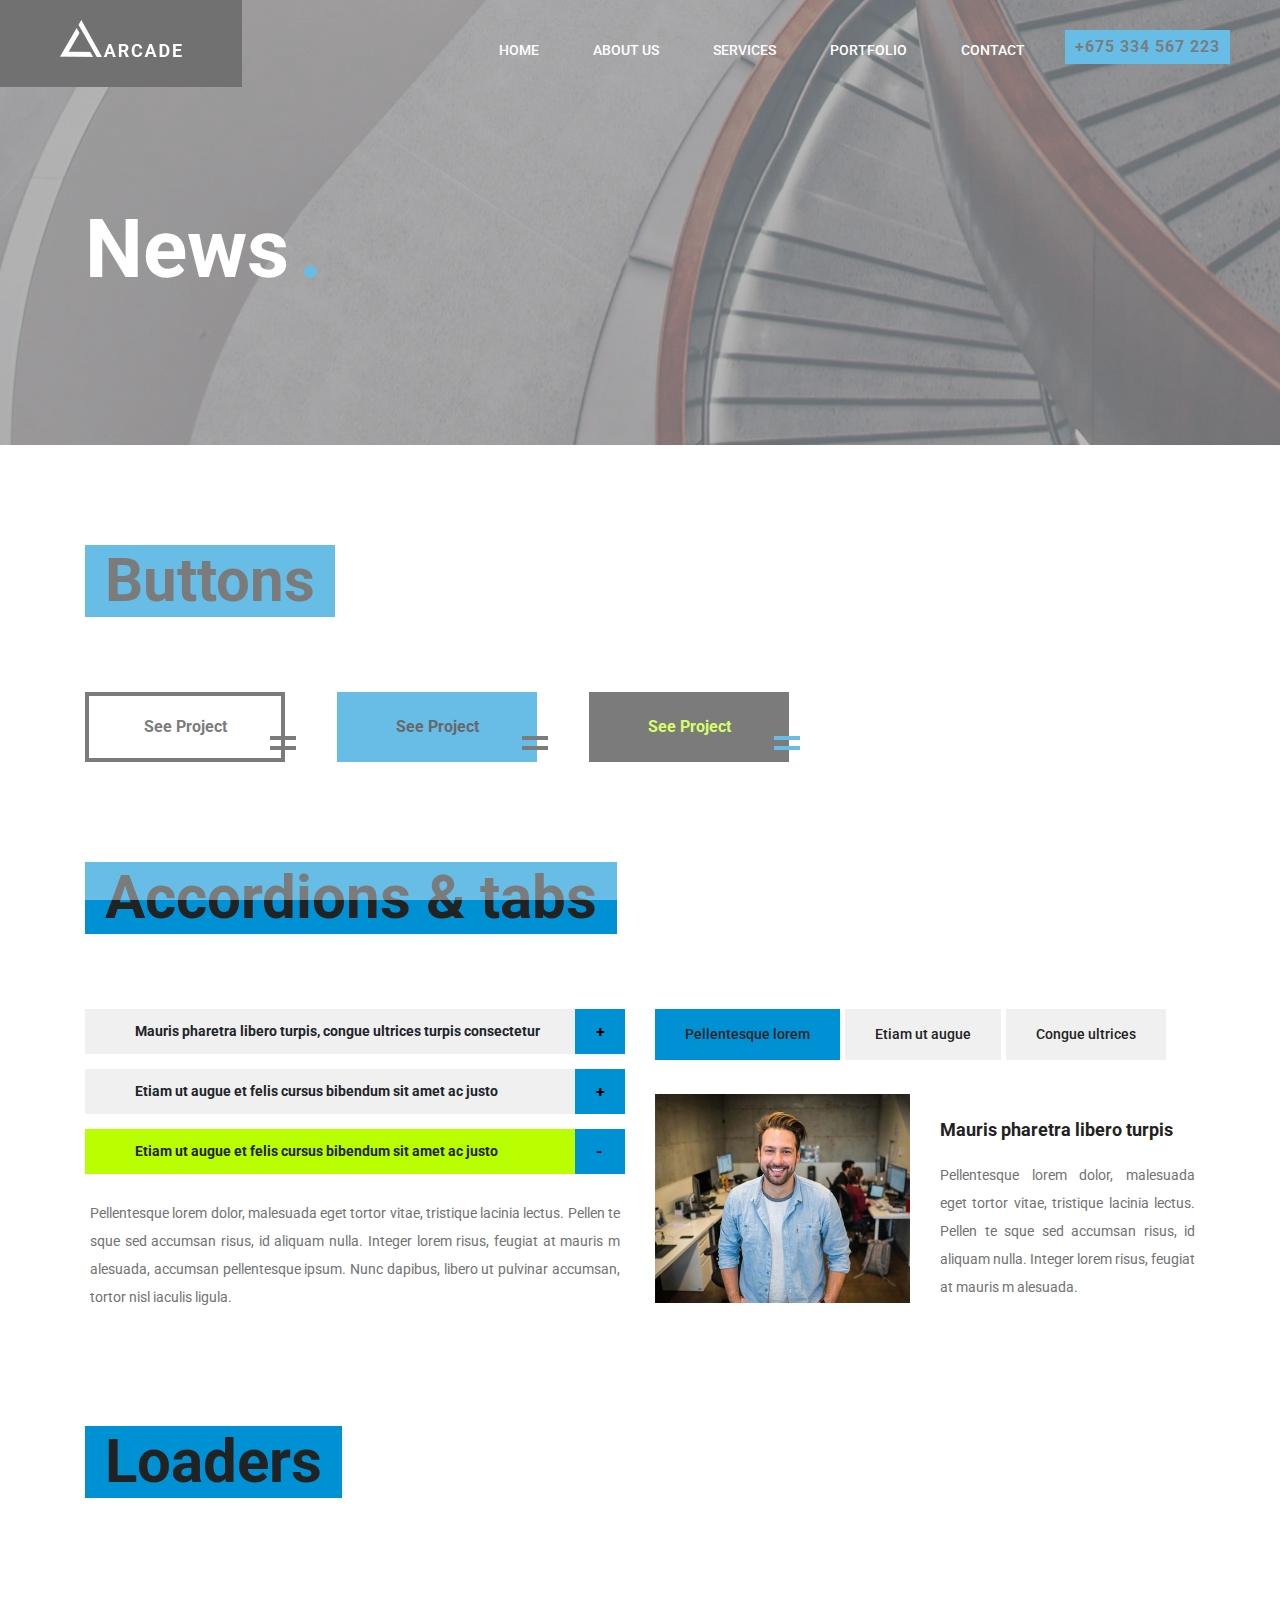
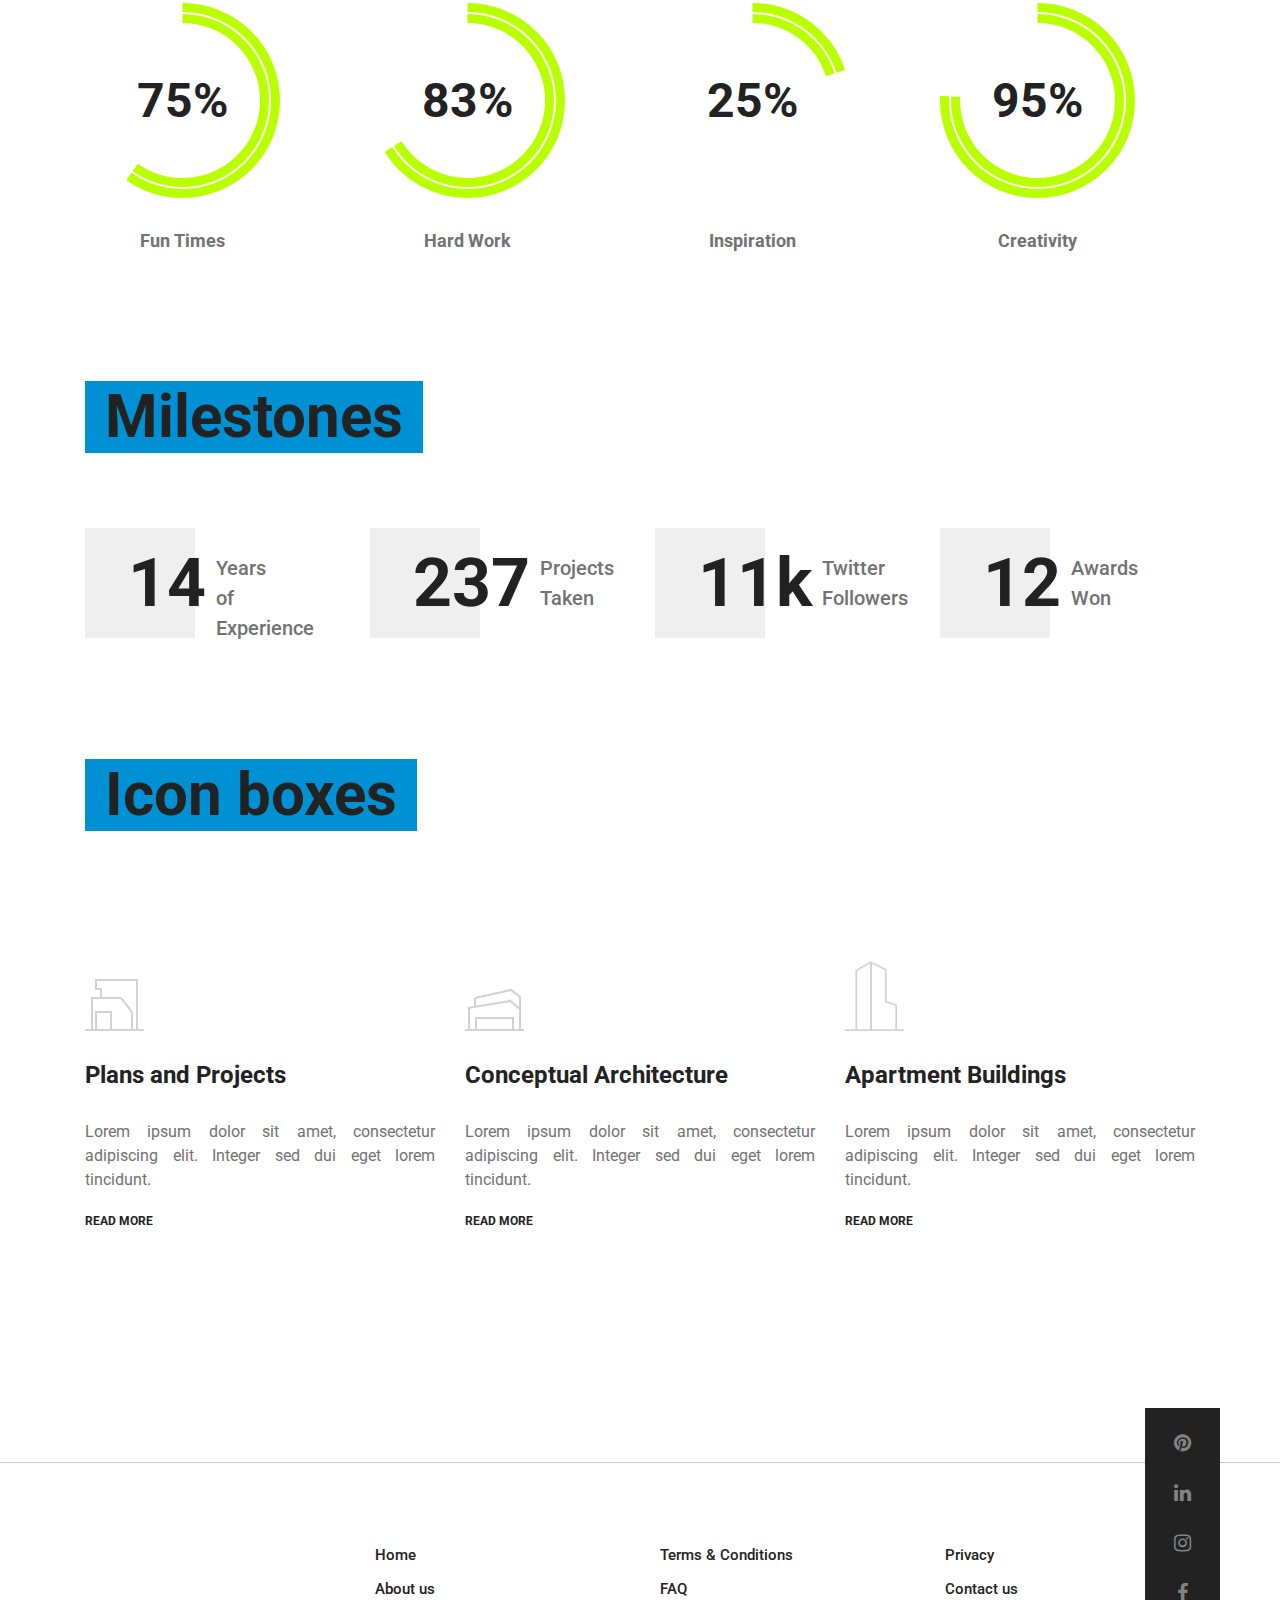
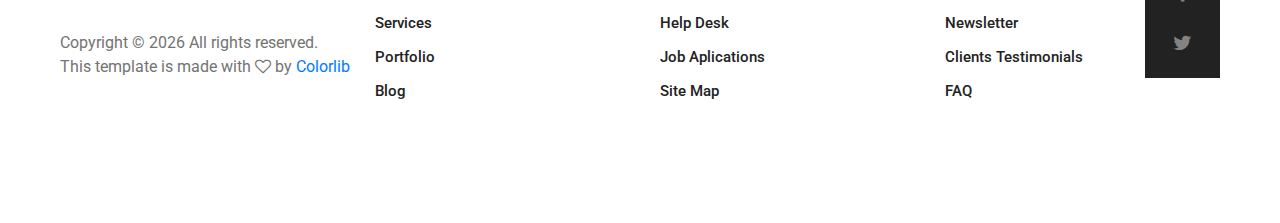
<file: element.html>
<!DOCTYPE html>
<html lang="en">
<head>
	<title>Arcade - Architecture</title>
	<meta charset="UTF-8">
	<meta name="description" content="Arcade - Architecture Template">
	<meta name="keywords" content="arcade, architecture, onepage, creative, html">
	<meta name="viewport" content="width=device-width, initial-scale=1.0">
	<!-- Favicon -->   
	<link href="img/favicon.ico" rel="shortcut icon"/>

	<!-- Google Fonts -->
	<link href="https://fonts.googleapis.com/css?family=Roboto:300,400,500,700" rel="stylesheet">

	<!-- Stylesheets -->
	<link rel="stylesheet" href="css/bootstrap.min.css"/>
	<link rel="stylesheet" href="css/font-awesome.min.css"/>
	<link rel="stylesheet" href="css/animate.css"/>
	<link rel="stylesheet" href="css/owl.carousel.css"/>
	<link rel="stylesheet" href="css/style.css"/>


	<!--[if lt IE 9]>
	  <script src="https://oss.maxcdn.com/html5shiv/3.7.2/html5shiv.min.js"></script>
	  <script src="https://oss.maxcdn.com/respond/1.4.2/respond.min.js"></script>
	<![endif]-->

</head>
<body>
	<!-- Page Preloder -->
	<div id="preloder">
		<div class="loader"></div>
	</div>
	
	<!-- Header section start -->   
	<header class="header-area">
		<a href="home.html" class="logo-area">
			<img src="img/logo.png" alt="">
		</a>
		<div class="nav-switch">
			<i class="fa fa-bars"></i>
		</div>
		<div class="phone-number">+675 334 567 223</div>
		<nav class="nav-menu">
			<ul>
				<li><a href="home.html">Home</a></li>
				<li><a href="about.html">About us</a></li>
				<li><a href="service.html">Services</a></li>
				<li><a href="portfolio.html">Portfolio</a></li>
				<li><a href="contact.html">Contact</a></li>
			</ul>
		</nav>
	</header>
	<!-- Header section end -->   


	<!-- Page header section start -->
	<section class="page-header-section set-bg" data-setbg="img/header-bg-2.jpg">
		<div class="container">
			<h1 class="header-title">News<span>.</span></h1>
		</div>
	</section>
	<!-- Page header section end -->


	<!-- Page section start -->	
	<section class="page-section spad">
		<div class="container">
			<!-- Single element -->
			<div class="element">
				<div class="section-title">
					<h1>Buttons</h1>
				</div>
				<div class="buttons">
					<button class="site-btn sb-dark mr-5">See Project</button>
					<button class="site-btn sb-solid-color mr-5">See Project</button>
					<button class="site-btn sb-solid-dark">See Project</button>
				</div>
			</div>
			<!-- Single element -->
			<div class="element">
				<div class="section-title">
					<h1>Accordions & tabs</h1>
				</div>
				<div class="row">
					<!-- Accordions -->
					<div class="col-md-6">
						<div id="accordion" class="accordion-area">
							<div class="panel">
								<div class="panel-header" id="headingOne">
									Mauris pharetra libero turpis, congue ultrices turpis consectetur 
									<button class="panel-link" data-toggle="collapse" data-target="#collapse1" aria-expanded="false" aria-controls="collapse1"></button>
								</div>
								<div id="collapse1" class="collapse" aria-labelledby="headingOne" data-parent="#accordion">
									<div class="panel-body">
										<p>Pellentesque lorem dolor, malesuada eget tortor vitae, tristique lacinia lectus. Pellen te sque sed accumsan risus, id aliquam nulla. Integer lorem risus, feugiat at mauris m alesuada, accumsan pellentesque ipsum. Nunc dapibus, libero ut pulvinar accumsan, tortor nisl iaculis ligula. </p>
									</div>
								</div>
							</div>
							<div class="panel">
								<div class="panel-header" id="headingTwo">
									Etiam ut augue et felis cursus bibendum sit amet ac justo
									<button class="panel-link" data-toggle="collapse" data-target="#collapse2" aria-expanded="false" aria-controls="collapse2"></button>
								</div>
								<div id="collapse2" class="collapse" aria-labelledby="headingTwo" data-parent="#accordion">
									<div class="panel-body">
										<p>Pellentesque lorem dolor, malesuada eget tortor vitae, tristique lacinia lectus. Pellen te sque sed accumsan risus, id aliquam nulla. Integer lorem risus, feugiat at mauris m alesuada, accumsan pellentesque ipsum. Nunc dapibus, libero ut pulvinar accumsan, tortor nisl iaculis ligula. </p>
									</div>
								</div>
							</div>
							<div class="panel">
								<div class="panel-header active" id="headingThree">
									Etiam ut augue et felis cursus bibendum sit amet ac justo
									<button class="panel-link" data-toggle="collapse" data-target="#collapse3" aria-expanded="true" aria-controls="collapse3"></button>
								</div>
								<div id="collapse3" class="collapse show" aria-labelledby="headingThree" data-parent="#accordion">
									<div class="panel-body">
										<p>Pellentesque lorem dolor, malesuada eget tortor vitae, tristique lacinia lectus. Pellen te sque sed accumsan risus, id aliquam nulla. Integer lorem risus, feugiat at mauris m alesuada, accumsan pellentesque ipsum. Nunc dapibus, libero ut pulvinar accumsan, tortor nisl iaculis ligula. </p>
									</div>
								</div>
							</div>
						</div>
					</div>
					<div class="col-lg-6">
						<div class="tab-element">
							<ul class="nav nav-tabs" id="myTab" role="tablist">
								<li class="nav-item">
									<a class="nav-link active" id="1-tab" data-toggle="tab" href="#tab-1" role="tab" aria-controls="tab-1" aria-selected="true">Pellentesque lorem </a>
								</li>
								<li class="nav-item">
									<a class="nav-link" id="2-tab" data-toggle="tab" href="#tab-2" role="tab" aria-controls="tab-2" aria-selected="false">Etiam ut augue</a>
								</li>
								<li class="nav-item">
									<a class="nav-link" id="3-tab" data-toggle="tab" href="#tab-3" role="tab" aria-controls="tab-3" aria-selected="false">Congue ultrices</a>
								</li>
							</ul>
							<div class="tab-content" id="myTabContent">
								<!-- single tab content -->
								<div class="tab-pane fade show active" id="tab-1" role="tabpanel" aria-labelledby="tab-1">
									<div class="row">
										<div class="col-md-6">
											<img src="img/element.jpg" alt="">
										</div>
										<div class="col-md-6">
											<h4>Mauris pharetra libero turpis</h4>
											<p>Pellentesque lorem dolor, malesuada eget tortor vitae, tristique lacinia lectus. Pellen te sque sed accumsan risus, id aliquam nulla. Integer lorem risus, feugiat at mauris m alesuada.</p>
										</div>
									</div>
								</div>
								<div class="tab-pane fade" id="tab-2" role="tabpanel" aria-labelledby="tab-2">
									<div class="row">
										<div class="col-md-6">
											<img src="img/element.jpg" alt="">
										</div>
										<div class="col-md-6">
											<h4>Mauris pharetra libero turpis 2</h4>
											<p>Pellentesque lorem dolor, malesuada eget tortor vitae, tristique lacinia lectus. Pellen te sque sed accumsan risus, id aliquam nulla. Integer lorem risus, feugiat at mauris m alesuada.</p>
										</div>
									</div>
								</div>
								<div class="tab-pane fade" id="tab-3" role="tabpanel" aria-labelledby="tab-3">
									<div class="row">
										<div class="col-md-6">
											<img src="img/element.jpg" alt="">
										</div>
										<div class="col-md-6">
											<h4>Mauris pharetra libero turpis 3</h4>
											<p>Pellentesque lorem dolor, malesuada eget tortor vitae, tristique lacinia lectus. Pellen te sque sed accumsan risus, id aliquam nulla. Integer lorem risus, feugiat at mauris m alesuada.</p>
										</div>
									</div>
								</div>
							</div>
						</div>
					</div>
				</div>
			</div>
			<!-- Single element -->
			<div class="element">
				<div class="section-title">
					<h1>Loaders</h1>
				</div>
				<div class="row">
					<div class="col-lg-3 col-md-6">
						<div class="circle-progress">
							<div id="progress1" class="prog-circle"></div>
							<div class="progress-info">
								<h2>75%</h2>
							</div>
							<div class="prog-title">
								<h3>Fun Times</h3>
							</div>			
						</div>
					</div>
					<div class="col-lg-3 col-md-6">
						<div class="circle-progress">
							<div id="progress2" class="prog-circle"></div>
							<div class="progress-info">
								<h2>83%</h2>
							</div>
							<div class="prog-title">
								<h3>Hard Work</h3>
							</div>			
						</div>
					</div>
					<div class="col-lg-3 col-md-6">
						<div class="circle-progress">
							<div id="progress3" class="prog-circle"></div>
							<div class="progress-info">
								<h2>25%</h2>
							</div>
							<div class="prog-title">
								<h3>Inspiration</h3>
							</div>			
						</div>
					</div>
					<div class="col-lg-3 col-md-6">
						<div class="circle-progress">
							<div id="progress4" class="prog-circle"></div>
							<div class="progress-info">
								<h2>95%</h2>
							</div>
							<div class="prog-title">
								<h3>Creativity</h3>
							</div>			
						</div>
					</div>
				</div>
			</div>
			<div class="element">
				<div class="section-title">
					<h1>Milestones</h1>
				</div>
				<div class="row">
					<div class="col-lg-3 col-md-6">
						<div class="milestone">
							<h2>14</h2>
							<p>Years <br>of <br>Experience</p>
						</div>
					</div>
					<div class="col-lg-3 col-md-6">
						<div class="milestone">
							<h2>237</h2>
							<p>Projects <br>Taken</p>
						</div>
					</div>
					<div class="col-lg-3 col-md-6">
						<div class="milestone">
							<h2>11k</h2>
							<p>Twitter <br>Followers</p>
						</div>
					</div>
					<div class="col-lg-3 col-md-6">
						<div class="milestone">
							<h2>12</h2>
							<p>Awards <br>Won</p>
						</div>
					</div>
				</div>
			</div>
			<div class="element">
				<div class="section-title">
					<h1>Icon boxes</h1>
				</div>
				<div class="row">
					<div class="col-lg-4 col-md-6">
						<div class="service-box">
							<div class="sb-icon">
								<div class="sb-img-icon">
									<img src="img/icon/dark/1.png" alt="">
								</div>
							</div>
							<h3>Plans and Projects</h3>
							<p>Lorem ipsum dolor sit amet, consectetur adipiscing elit. Integer sed dui eget lorem tincidunt.</p>
							<a href="#" class="readmore">READ MORE</a>
						</div>
					</div>
					<div class="col-lg-4 col-md-6">
						<div class="service-box">
							<div class="sb-icon">
								<div class="sb-img-icon">
									<img src="img/icon/dark/2.png" alt="">
								</div>
							</div>
							<h3>Conceptual Architecture</h3>
							<p>Lorem ipsum dolor sit amet, consectetur adipiscing elit. Integer sed dui eget lorem tincidunt.</p>
							<a href="#" class="readmore">READ MORE</a>
						</div>
					</div>
					<div class="col-lg-4 col-md-6">
						<div class="service-box">
							<div class="sb-icon">
								<div class="sb-img-icon">
									<img src="img/icon/dark/3.png" alt="">
								</div>
							</div>
							<h3>Apartment Buildings</h3>
							<p>Lorem ipsum dolor sit amet, consectetur adipiscing elit. Integer sed dui eget lorem tincidunt.</p>
							<a href="#" class="readmore">READ MORE</a>
						</div>
					</div>
				</div>
			</div>
		</div>
	</section>
	<!-- Page section end -->


	<!-- Footer section start -->
	<footer class="footer-section">
		<div class="footer-social">
			<div class="social-links">
				<a href="#"><i class="fa fa-pinterest"></i></a>
				<a href="#"><i class="fa fa-linkedin"></i></a>
				<a href="#"><i class="fa fa-instagram"></i></a>
				<a href="#"><i class="fa fa-facebook"></i></a>
				<a href="#"><i class="fa fa-twitter"></i></a>
			</div>
		</div>
		<div class="container">
			<div class="row">
				<div class="col-lg-9 offset-lg-3">
					<div class="row">
						<div class="col-md-4">
							<div class="footer-item">
								<ul>
									<li><a href="#">Home</a></li>
									<li><a href="#">About us</a></li>
									<li><a href="#">Services</a></li>
									<li><a href="#">Portfolio</a></li>
									<li><a href="#">Blog</a></li>
								</ul>
							</div>
						</div>
						<div class="col-md-4">
							<div class="footer-item">
								<ul>
									<li><a href="#">Terms & Conditions</a></li>
									<li><a href="#">FAQ</a></li>
									<li><a href="#">Help Desk</a></li>
									<li><a href="#">Job Aplications</a></li>
									<li><a href="#">Site Map</a></li>
								</ul>
							</div>
						</div>
						<div class="col-md-4">
							<div class="footer-item">
								<ul>
									<li><a href="#">Privacy</a></li>
									<li><a href="#">Contact us</a></li>
									<li><a href="#">Newsletter</a></li>
									<li><a href="#">Clients Testimonials</a></li>
									<li><a href="#">FAQ</a></li>
								</ul>
							</div>
						</div>
					</div>
				</div>
			</div>
		</div>
		<!-- Link back to Colorlib can't be removed. Template is licensed under CC BY 3.0. -->
     <div class="copyright">Copyright &copy; <script>document.write(new Date().getFullYear());</script> All rights reserved.  <br>This template is made with <i class="fa fa-heart-o" aria-hidden="true"></i> by <a href="https://colorlib.com" target="_blank">Colorlib</a></div>
    <!-- Link back to Colorlib can't be removed. Template is licensed under CC BY 3.0. -->
	</footer>
	<!-- Footer section end -->




	<!--====== Javascripts & Jquery ======-->
	<script src="js/jquery-2.1.4.min.js"></script>
	<script src="js/bootstrap.min.js"></script>
	<script src="js/isotope.pkgd.min.js"></script>
	<script src="js/owl.carousel.min.js"></script>
	<script src="js/jquery.owl-filter.js"></script>
	<script src="js/magnific-popup.min.js"></script>
	<script src="js/circle-progress.min.js"></script>
	<script src="js/main.js"></script>
</body>
</html>
</file>
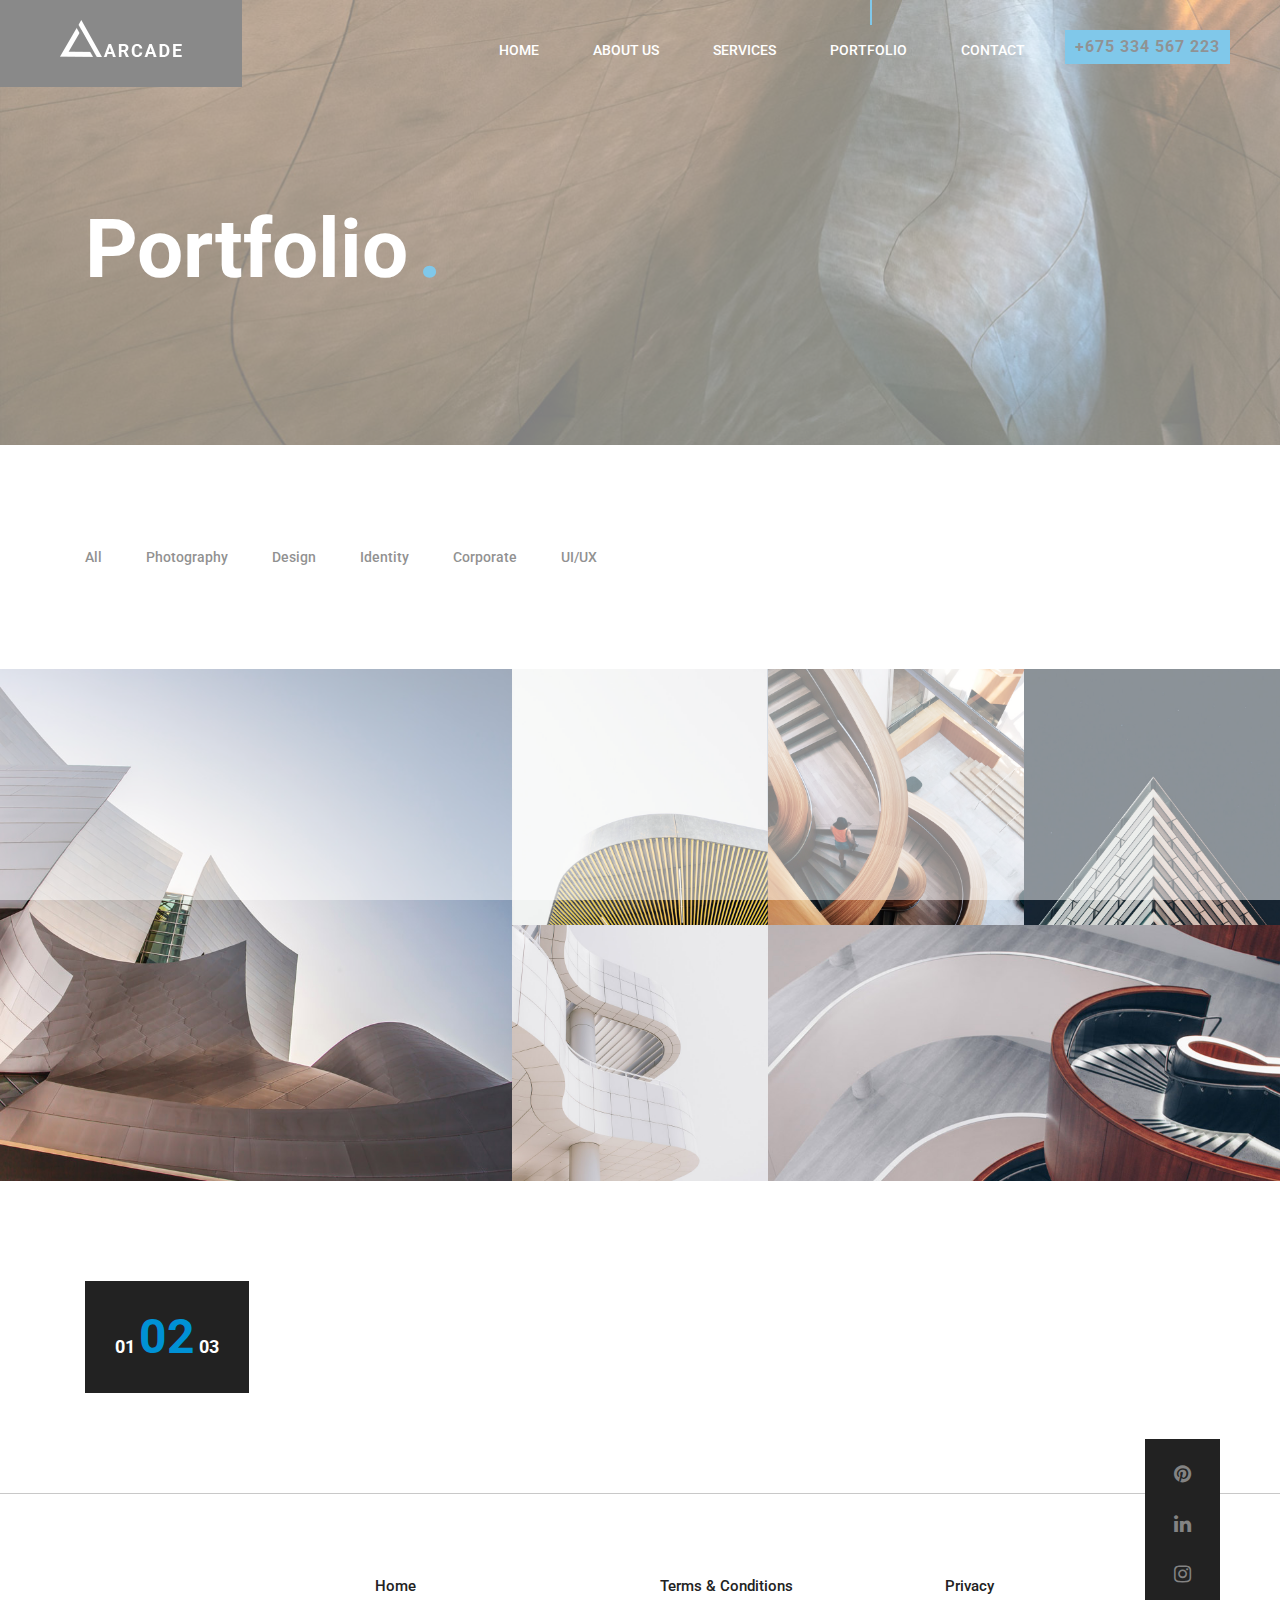
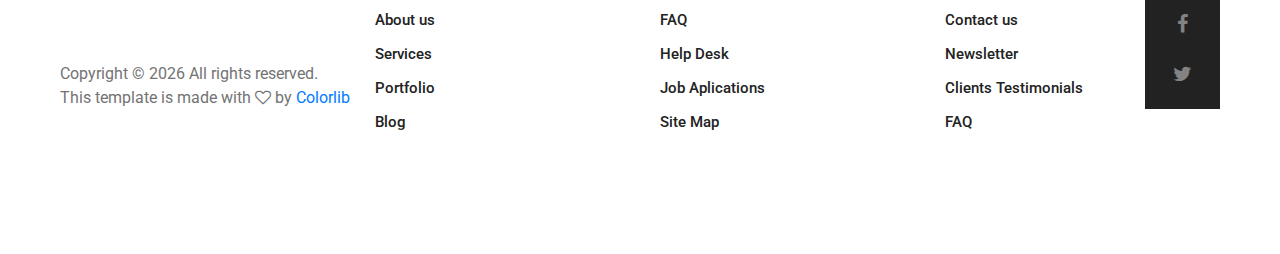
<file: portfolio.html>
<!DOCTYPE html>
<html lang="en">
<head>
	<title>Arcade - Architecture</title>
	<meta charset="UTF-8">
	<meta name="description" content="Arcade - Architecture Template">
	<meta name="keywords" content="arcade, architecture, onepage, creative, html">
	<meta name="viewport" content="width=device-width, initial-scale=1.0">
	<!-- Favicon -->   
	<link href="img/favicon.ico" rel="shortcut icon"/>

	<!-- Google Fonts -->
	<link href="https://fonts.googleapis.com/css?family=Roboto:300,400,500,700" rel="stylesheet">

	<!-- Stylesheets -->
	<link rel="stylesheet" href="css/bootstrap.min.css"/>
	<link rel="stylesheet" href="css/font-awesome.min.css"/>
	<link rel="stylesheet" href="css/animate.css"/>
	<link rel="stylesheet" href="css/magnific-popup.css"/>
	<link rel="stylesheet" href="css/owl.carousel.css"/>
	<link rel="stylesheet" href="css/style.css"/>


	<!--[if lt IE 9]>
	  <script src="https://oss.maxcdn.com/html5shiv/3.7.2/html5shiv.min.js"></script>
	  <script src="https://oss.maxcdn.com/respond/1.4.2/respond.min.js"></script>
	<![endif]-->

</head>
<body>
	<!-- Page Preloder -->
	<div id="preloder">
		<div class="loader"></div>
	</div>
	
	<!-- Header section start -->   
	<header class="header-area">
		<a href="home.html" class="logo-area">
			<img src="img/logo.png" alt="">
		</a>
		<div class="nav-switch">
			<i class="fa fa-bars"></i>
		</div>
		<div class="phone-number">+675 334 567 223</div>
		<nav class="nav-menu">
			<ul>
				<li><a href="home.html">Home</a></li>
				<li><a href="about.html">About us</a></li>
				<li><a href="service.html">Services</a></li>
				<li class="active"><a href="portfolio.html">Portfolio</a></li>
				<li><a href="contact.html">Contact</a></li>
			</ul>
		</nav>
	</header>
	<!-- Header section end -->   


	<!-- Page header section start -->
	<section class="page-header-section set-bg" data-setbg="img/header-bg.jpg">
		<div class="container">
			<h1 class="header-title">Portfolio<span>.</span></h1>
		</div>
	</section>
	<!-- Page header section end -->


	<!-- Page section start -->
	<div class="page-section spad">
		<div class="container">
			<!-- portfolio filter menu -->
			<ul class="portfolio-filter">
				<li class="filter" data-filter="*">All</li>
				<li class="filter" data-filter=".photo">Photography</li>
				<li class="filter" data-filter=".design">Design</li>
				<li class="filter" data-filter=".iden">Identity</li>
				<li class="filter" data-filter=".corp">Corporate</li>
				<li class="filter" data-filter=".uxui">UI/UX</li>
			</ul>
		</div>
		<!-- portfolio items -->
		<div class="portfolio-warp spad">
			<div id="portfolio">
				<div class="grid-sizer"></div>
				<!-- portfolio item -->
				<div class="grid-item set-bg grid-wide photo" data-setbg="img/portfolio/1.jpg"><a class="img-popup" href="img/portfolio/1.jpg"></a></div>
				<!-- portfolio item -->
				<div class="grid-item set-bg design corp" data-setbg="img/portfolio/2.jpg"><a class="img-popup" href="img/portfolio/2.jpg"></a></div>
				<!-- portfolio item -->
				<div class="grid-item set-bg iden photo uxui" data-setbg="img/portfolio/3.jpg"><a class="img-popup" href="img/portfolio/3.jpg"></a></div>
				<!-- portfolio item -->
				<div class="grid-item set-bg corp design" data-setbg="img/portfolio/4.jpg"><a class="img-popup" href="img/portfolio/4.jpg"></a></div>
				<!-- portfolio item -->
				<div class="grid-item set-bg uxui iden" data-setbg="img/portfolio/5.jpg"><a class="img-popup" href="img/portfolio/5.jpg"></a></div>
				<!-- portfolio item -->
				<div class="grid-item set-bg grid-long design corp" data-setbg="img/portfolio/6.jpg"><a class="img-popup" href="img/portfolio/6.jpg"></a></div>
			</div>
		</div>
		<div class="container">
			<div class="pagination">
				<a href="#">01</a>
				<a href="" class="active">02</a>
				<a href="">03</a>
			</div>
		</div>
	</div>
	<!-- Page section end -->



	<!-- Footer section start -->
	<footer class="footer-section">
		<div class="footer-social">
			<div class="social-links">
				<a href="#"><i class="fa fa-pinterest"></i></a>
				<a href="#"><i class="fa fa-linkedin"></i></a>
				<a href="#"><i class="fa fa-instagram"></i></a>
				<a href="#"><i class="fa fa-facebook"></i></a>
				<a href="#"><i class="fa fa-twitter"></i></a>
			</div>
		</div>
		<div class="container">
			<div class="row">
				<div class="col-lg-9 offset-lg-3">
					<div class="row">
						<div class="col-md-4">
							<div class="footer-item">
								<ul>
									<li><a href="#">Home</a></li>
									<li><a href="#">About us</a></li>
									<li><a href="#">Services</a></li>
									<li><a href="#">Portfolio</a></li>
									<li><a href="#">Blog</a></li>
								</ul>
							</div>
						</div>
						<div class="col-md-4">
							<div class="footer-item">
								<ul>
									<li><a href="#">Terms & Conditions</a></li>
									<li><a href="#">FAQ</a></li>
									<li><a href="#">Help Desk</a></li>
									<li><a href="#">Job Aplications</a></li>
									<li><a href="#">Site Map</a></li>
								</ul>
							</div>
						</div>
						<div class="col-md-4">
							<div class="footer-item">
								<ul>
									<li><a href="#">Privacy</a></li>
									<li><a href="#">Contact us</a></li>
									<li><a href="#">Newsletter</a></li>
									<li><a href="#">Clients Testimonials</a></li>
									<li><a href="#">FAQ</a></li>
								</ul>
							</div>
						</div>
					</div>
				</div>
			</div>
		</div>
		<!-- Link back to Colorlib can't be removed. Template is licensed under CC BY 3.0. -->
     <div class="copyright">Copyright &copy; <script>document.write(new Date().getFullYear());</script> All rights reserved.  <br>This template is made with <i class="fa fa-heart-o" aria-hidden="true"></i> by <a href="https://colorlib.com" target="_blank">Colorlib</a></div>
    <!-- Link back to Colorlib can't be removed. Template is licensed under CC BY 3.0. -->
	</footer>
	<!-- Footer section end -->



	<!--====== Javascripts & Jquery ======-->
	<script src="js/jquery-2.1.4.min.js"></script>
	<script src="js/bootstrap.min.js"></script>
	<script src="js/isotope.pkgd.min.js"></script>
	<script src="js/owl.carousel.min.js"></script>
	<script src="js/jquery.owl-filter.js"></script>
	<script src="js/magnific-popup.min.js"></script>
	<script src="js/circle-progress.min.js"></script>
	<script src="js/main.js"></script>
</body>
</html>
</file>
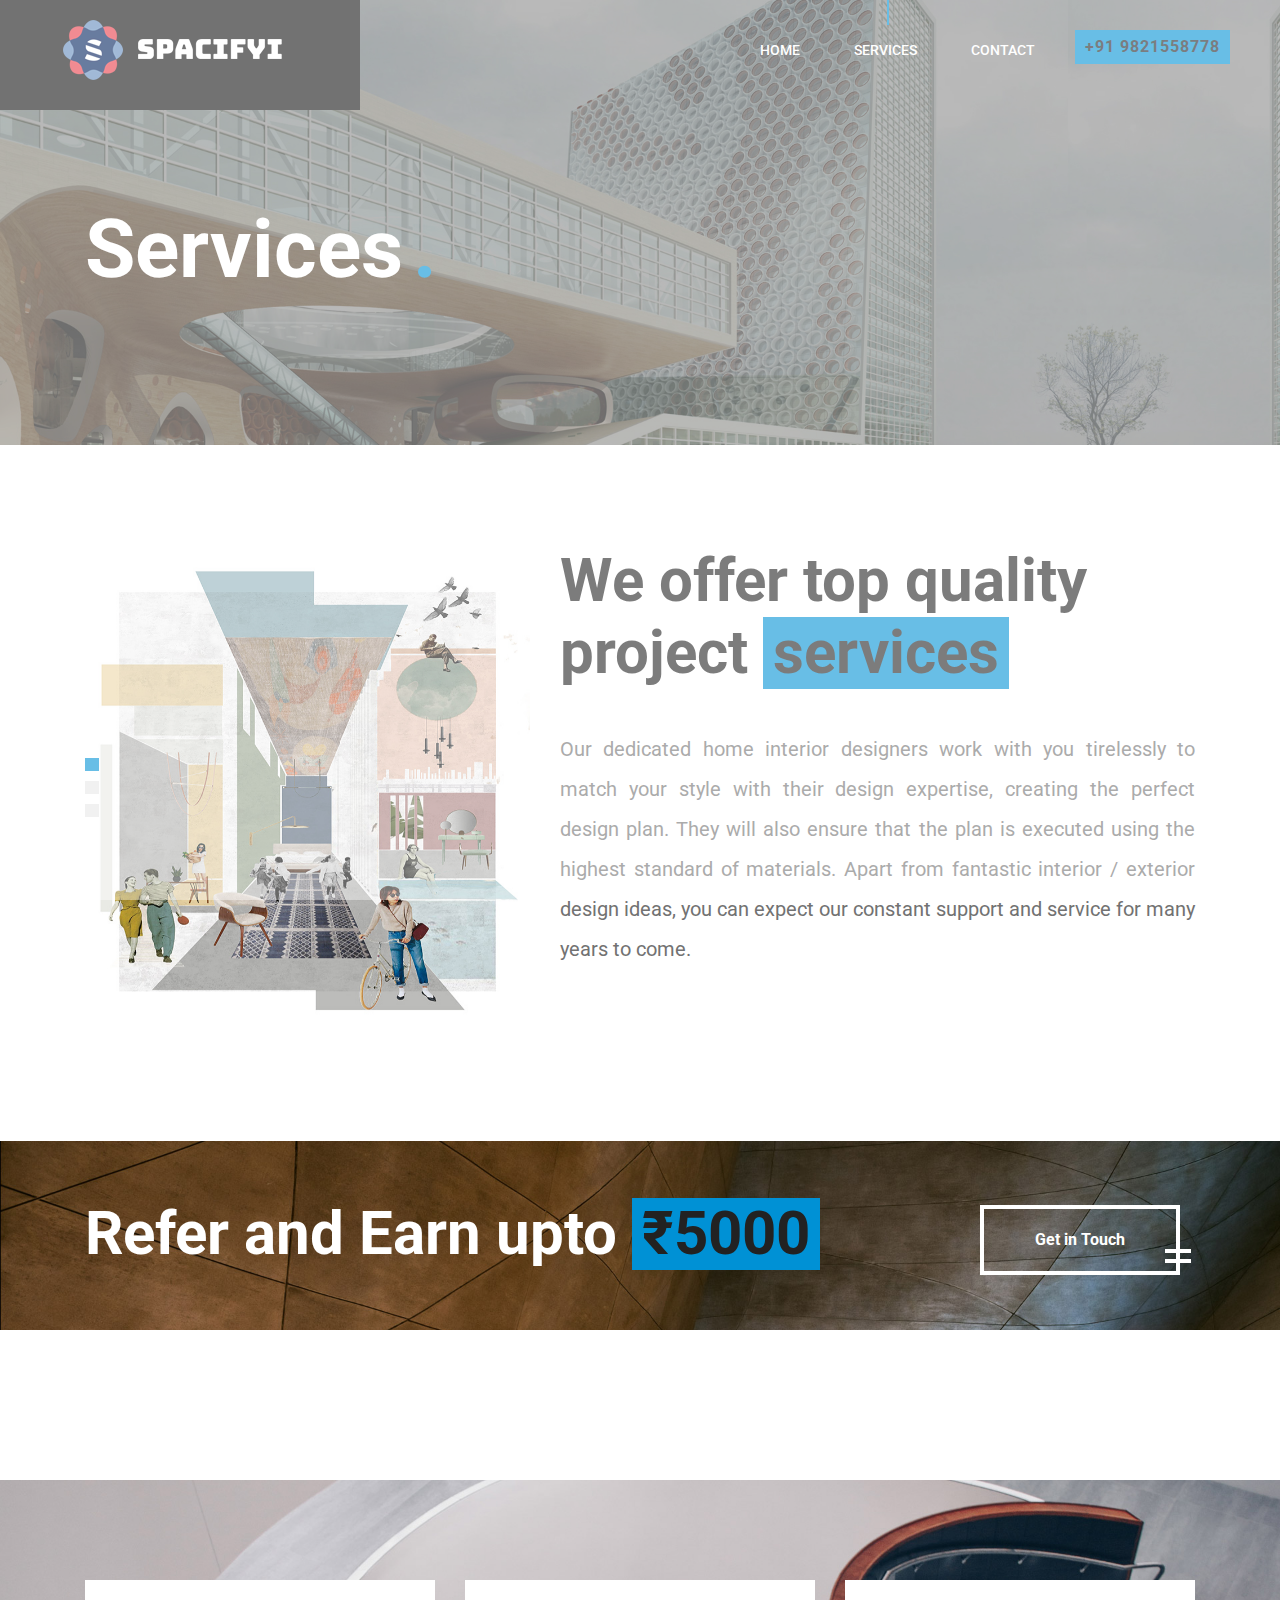
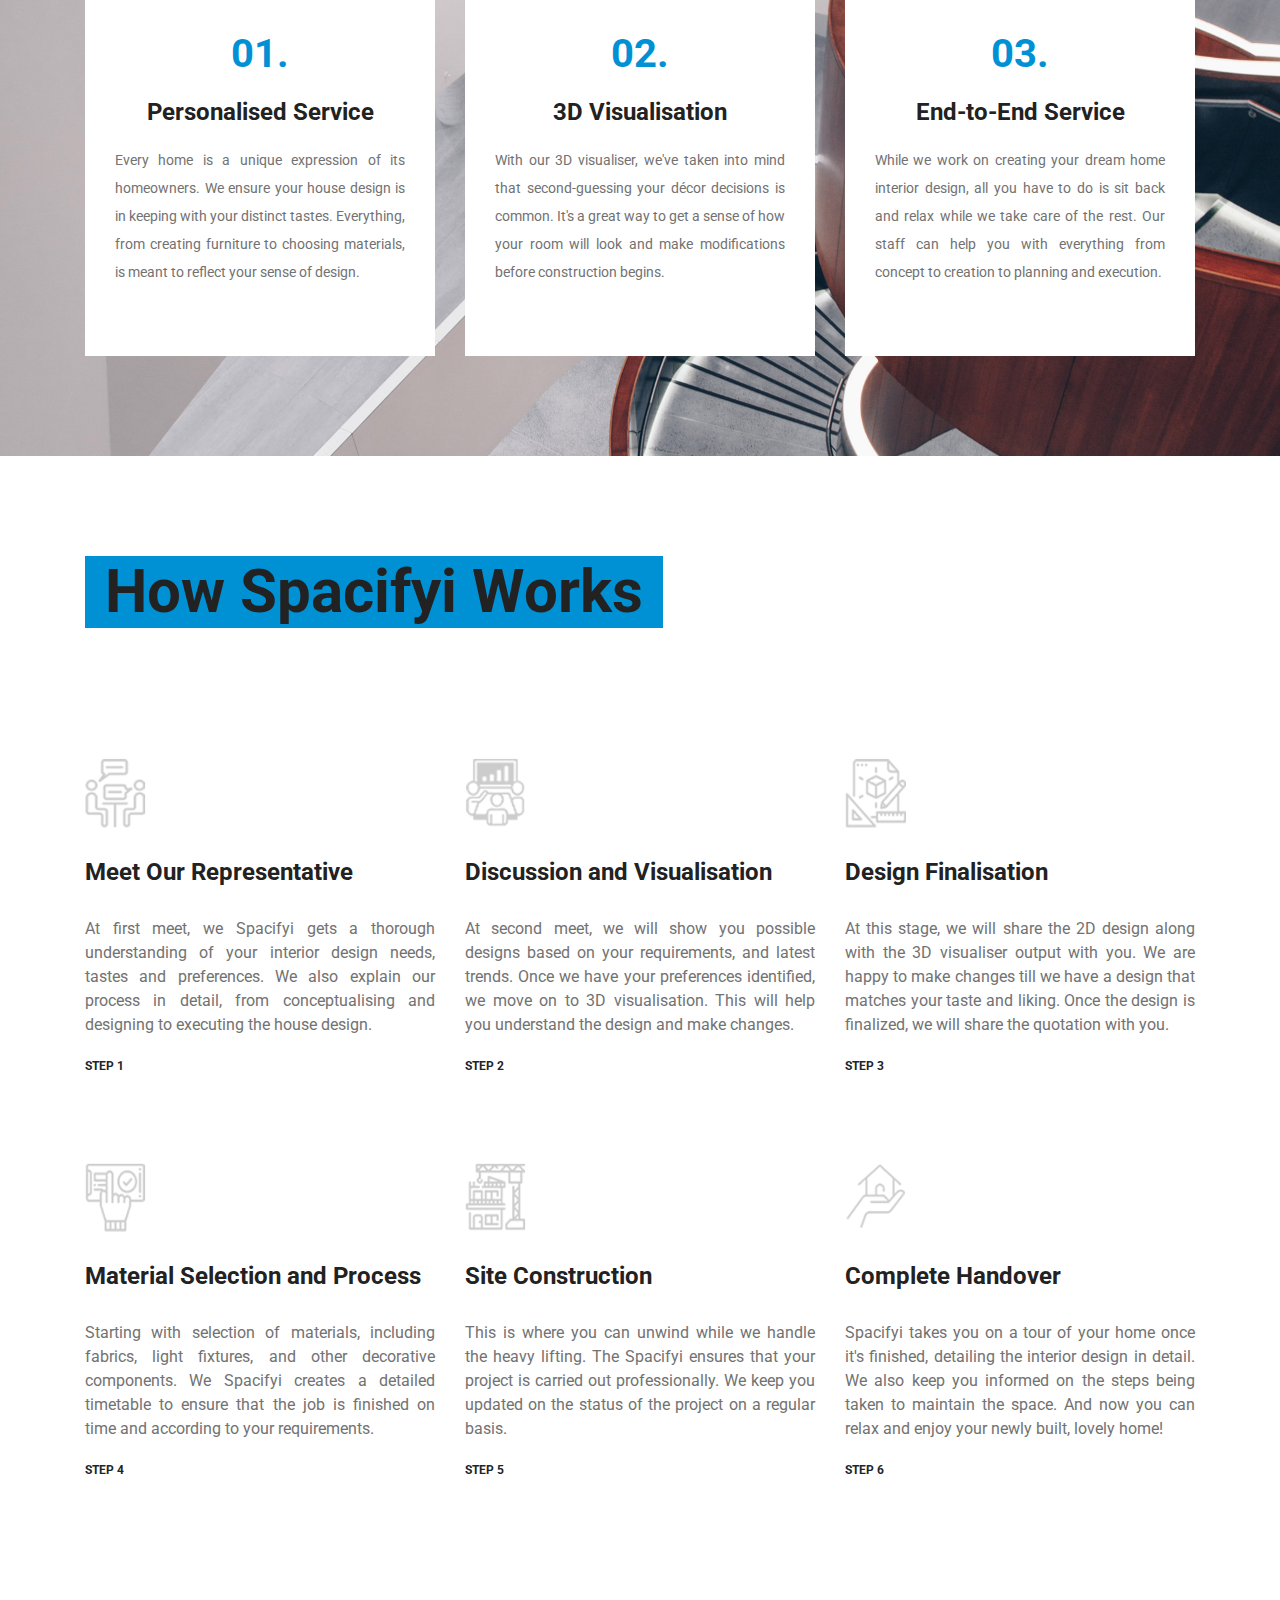
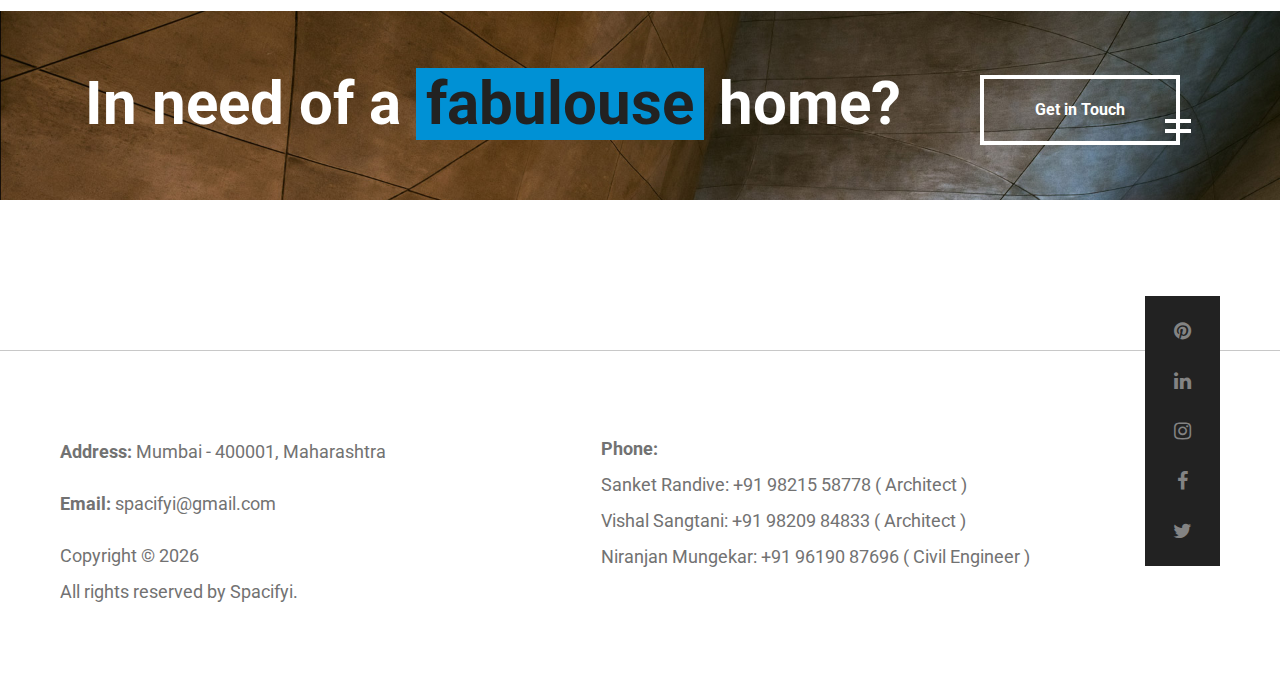
<file: service.html>
<!DOCTYPE html>
<html lang="en">
<head>
	<title>Arcade - Architecture</title>
	<meta charset="UTF-8">
	<meta name="description" content="Arcade - Architecture Template">
	<meta name="keywords" content="arcade, architecture, onepage, creative, html">
	<meta name="viewport" content="width=device-width, initial-scale=1.0">
	<!-- Favicon -->   
	<link href="img/favicon.ico" rel="shortcut icon"/>

	<!-- Google Fonts -->
	<link href="https://fonts.googleapis.com/css?family=Roboto:300,400,500,700" rel="stylesheet">

	<!-- Stylesheets -->
	<link rel="stylesheet" href="css/bootstrap.min.css"/>
	<link rel="stylesheet" href="css/font-awesome.min.css"/>
	<link rel="stylesheet" href="css/animate.css"/>
	<link rel="stylesheet" href="css/owl.carousel.css"/>
	<link rel="stylesheet" href="css/style.css"/>


	<!--[if lt IE 9]>
	  <script src="https://oss.maxcdn.com/html5shiv/3.7.2/html5shiv.min.js"></script>
	  <script src="https://oss.maxcdn.com/respond/1.4.2/respond.min.js"></script>
	<![endif]-->

</head>
<body>
	<!-- Page Preloder -->
	<div id="preloder">
		<div class="loader"></div>
	</div>
	
	<!-- Header section start -->   
	<header class="header-area">
		<a href="index.html" class="logo-area">
			<img src="img/websitelogo4.png" alt="">
		</a>
		<div class="nav-switch">
			<i class="fa fa-bars"></i>
		</div>
		<div class="phone-number">+91 9821558778</div>
		<nav class="nav-menu">
			<ul>
				<li><a href="index.html">Home</a></li>
				<!--<li><a href="about.html">About us</a></li>-->
				<li class="active"><a href="service.html">Services</a></li>
				<!--<li><a href="portfolio.html">Portfolio</a></li>-->
				<li><a href="contact.html">Contact</a></li>
			</ul>
		</nav>
	</header>
	<!-- Header section end -->   


	<!-- Page header section start -->
	<section class="page-header-section set-bg" data-setbg="img/image3.jpg">
		<div class="container">
			<h1 class="header-title">Services<span>.</span></h1>
		</div>
	</section>
	<!-- Page header section end -->



	<!-- Intro section start -->
	<section class="intro-section spad">
		<div class="container">
			<div class="row">
				<div class="col-lg-5">
					<div class="service-slider">
						<div class="ss-single">
							<img src="img/service/img1.jpg" alt="">
						</div>
						<div class="ss-single">
							<img src="img/service/img2.jpg" alt="">
						</div>
						<div class="ss-single">
							<img src="img/service/img3.jpg" alt="">
						</div>
					</div>
				</div>
				<div class="col-lg-7 service-text">
					<h1>We offer top quality project <span>services</span></h1>
					<!--<h2>01.Super-fast support.</h2>-->
					<p> Our dedicated home interior designers work with you tirelessly to match your style with their design expertise, creating the perfect design plan. They will also ensure that the plan is executed using the highest standard of materials. Apart from fantastic interior / exterior design ideas, you can expect our constant support and service for many years to come. </p>
					<!--<ol>
						<li>02.Detailed documentation. </li>
						<li>03.Clean code.</li>
						<li>04.Great themes.</li>
					</ol>-->
				</div>
			</div>
		</div>
	</section>
	<!-- Intro section end -->

	<section class="promo-section pt-0">
		<div class="promo-box set-bg" data-setbg="img/bg.jpg">
			<div class="container">
				<div class="row">
					<div class="col-lg-9 promo-text">
						<h1>Refer and Earn upto <span> &#8377;5000</span></h1>
						
					</div>
					<div class="col-lg-3 text-lg-right">
						<a href="contact.html" class="site-btn sb-light mt-4">Get in Touch</a>
					</div>
				</div>
			</div>
		</div>

	</section>

	<!-- Service box section start -->
	<div class="service-box-section spad set-bg" data-setbg="img/service-bg.jpg">
		<div class="container">
			<div class="row">
				<div class="col-lg-4 col-md-6">
					<div class="solid-service-box">
						<h2>01.</h2>
						<h3>Personalised Service</h3>
						<p>Every home is a unique expression of its homeowners. We ensure your house design is in keeping with your distinct tastes. Everything, from creating furniture to choosing materials, is meant to reflect your sense of design.</p>
						<!--<a href="#" class="readmore">READ MORE</a>-->
					</div>
				</div>
				<div class="col-lg-4 col-md-6">
					<div class="solid-service-box">
						<h2>02.</h2>
						<h3>3D Visualisation</h3>
						<p>With our 3D visualiser, we've taken into mind that second-guessing your décor decisions is common. It's a great way to get a sense of how your room will look and make modifications before construction begins.</p>
						<!--<a href="#" class="readmore">READ MORE</a>-->
					</div>
				</div>
				<div class="col-lg-4 col-md-12">
					<div class="solid-service-box">
						<h2>03.</h2>
						<h3>End-to-End Service</h3>
						<p>While we work on creating your dream home interior design, all you have to do is sit back and relax while we take care of the rest. Our staff can help you with everything from concept to creation to planning and execution.</p>
						<!--<a href="#" class="readmore">READ MORE</a>-->
					</div>
				</div>
			</div>
		</div>
	</div>
	<!-- Service box section end -->


	<!-- Service section start -->
	<section class="service-section spad">
		<div class="container">
			<div class="section-title">
				<h1>How Spacifyi Works</h1>
			</div>
			<div class="row">
				<div class="col-lg-4 col-md-6">
					<div class="service-box">
						<div class="sb-icon">
							<div class="sb-img-icon">
								<img src="img/icon/dark/im1.png" alt="">
							</div>
						</div>
						<h3>Meet Our Representative</h3>
						<p>At first meet, we Spacifyi gets a thorough understanding of your
						 interior design needs, tastes and preferences. We also explain our process in detail, from conceptualising and designing to executing the house design.</p>
						<a class="readmore">STEP 1</a>
					</div>
				</div>
				<div class="col-lg-4 col-md-6">
					<div class="service-box">
						<div class="sb-icon">
							<div class="sb-img-icon">
								<img src="img/icon/dark/im2.png" alt="">
							</div>
						</div>
						<h3>Discussion and Visualisation</h3>
						<p>At second meet, we will show you possible designs based on your requirements,
						 and latest trends. Once we have your preferences identified, we move 
						on to 3D visualisation. This will help you understand the design and make changes.</p>
						<a class="readmore">STEP 2</a>
					</div>
				</div>
				<div class="col-lg-4 col-md-6">
					<div class="service-box">
						<div class="sb-icon">
							<div class="sb-img-icon">
								<img src="img/icon/dark/im3.png" alt="">
							</div>
						</div>
						<h3>Design Finalisation</h3>
						<p>At this stage, we will share the 2D design along with the 3D visualiser output 
						with you. We are happy to make changes till we have a design that matches your
						 taste and liking. Once the design is finalized, we will share the quotation with you.</p>
						<a class="readmore">STEP 3</a>
					</div>
				</div>
				<div class="col-lg-4 col-md-6">
					<div class="service-box">
						<div class="sb-icon">
							<div class="sb-img-icon">
								<img src="img/icon/dark/im4.png" alt="">
							</div>
						</div>
						<h3>Material Selection and Process</h3>
						<p>Starting with selection of materials, including fabrics, light fixtures, and 
						other decorative components. We Spacifyi creates a detailed timetable to ensure that 
						the job is finished on time and according to your requirements. </p>
						<a class="readmore">STEP 4</a>
					</div>
				</div>
				<div class="col-lg-4 col-md-6">
					<div class="service-box">
						<div class="sb-icon">
							<div class="sb-img-icon">
								<img src="img/icon/dark/im5.png" alt="">
							</div>
						</div>
						<h3>Site Construction</h3>
						<p>This is where you can unwind while we handle the heavy lifting. The Spacifyi 
						ensures that your project is carried out professionally. We keep you updated on the 
						status of the project on a regular basis.</p>
						<a class="readmore">STEP 5</a>
					</div>
				</div>
				<div class="col-lg-4 col-md-6">
					<div class="service-box">
						<div class="sb-icon">
							<div class="sb-img-icon">
								<img src="img/icon/dark/im6.png" alt="">
							</div>
						</div>
						<h3>Complete Handover</h3>
						<p>Spacifyi takes you on a tour of your home once it's finished, detailing 
						the interior design in detail. We also keep you informed on the steps being 
						taken to maintain the space. And now you can relax and enjoy your newly built, lovely home!</p>
						<a class="readmore">STEP 6</a>
					</div>
				</div>
			</div>
		</div>
	</section>
	<!-- Service section end -->



	<section class="promo-section pt-0">
		<div class="promo-box set-bg" data-setbg="img/bg.jpg">
			<div class="container">
				<div class="row">
					<div class="col-lg-9 promo-text">
						<h1>In need of a <span>fabulouse</span> home?</h1>
						
					</div>
					<div class="col-lg-3 text-lg-right">
						<a href="contact.html" class="site-btn sb-light mt-4">Get in Touch</a>
					</div>
				</div>
			</div>
		</div>

	</section>




	<!-- Footer section start -->
	<footer class="footer-section">
		<div class="footer-social">
			<div class="social-links">
				<a href="#"><i class="fa fa-pinterest"></i></a>
				<a href="#"><i class="fa fa-linkedin"></i></a>
				<a href="#"><i class="fa fa-instagram"></i></a>
				<a href="#"><i class="fa fa-facebook"></i></a>
				<a href="#"><i class="fa fa-twitter"></i></a>
			</div>
		</div>
		<div class="contact-details-footer">
					
					<p><span style="font-weight:bold">Phone:</span> <br/> Sanket Randive: +91 98215 58778
					( Architect ) <br/> Vishal Sangtani: +91 98209 84833
					( Architect ) <br/> Niranjan Mungekar: +91 96190 87696
					( Civil Engineer )</p>
		</div>
		<!--<div class="container">
			<div class="row">
				<div class="col-lg-9 offset-lg-3">
					<div class="row">
						<div class="col-md-4">
							<div class="footer-item">
								<ul>
									<li><a href="#">Home</a></li>
									<li><a href="#">About us</a></li>
									<li><a href="#">Services</a></li>
									<li><a href="#">Portfolio</a></li>
									<li><a href="#">Blog</a></li>
								</ul>
							</div>
						</div>
						<div class="col-md-4">
							<div class="footer-item">
								<ul>
									<li><a href="#">Terms & Conditions</a></li>
									<li><a href="#">FAQ</a></li>
									<li><a href="#">Help Desk</a></li>
									<li><a href="#">Job Aplications</a></li>
									<li><a href="#">Site Map</a></li>
								</ul>
							</div>
						</div>
						<div class="col-md-4">
							<div class="footer-item">
								<ul>
									<li><a href="#">Privacy</a></li>
									<li><a href="#">Contact us</a></li>
									<li><a href="#">Newsletter</a></li>
									<li><a href="#">Clients Testimonials</a></li>
									<li><a href="#">FAQ</a></li>
								</ul>
							</div>
						</div>
					</div>
				</div>
			</div>
		</div>-->
		<!-- Link back to Colorlib can't be removed. Template is licensed under CC BY 3.0. -->
     <div class="copyright"><p><span style="font-weight:bold">Address:</span> Mumbai - 400001, Maharashtra </p><p><span style="font-weight:bold">Email:</span> spacifyi@gmail.com</p><p>Copyright &copy; <script>document.write(new Date().getFullYear());</script><br/> All rights reserved by Spacifyi.</p></div>
    <!-- Link back to Colorlib can't be removed. Template is licensed under CC BY 3.0. -->
	</footer>
	<!-- Footer section end -->




	<!--====== Javascripts & Jquery ======-->
	<script src="js/jquery-2.1.4.min.js"></script>
	<script src="js/bootstrap.min.js"></script>
	<script src="js/isotope.pkgd.min.js"></script>
	<script src="js/owl.carousel.min.js"></script>
	<script src="js/jquery.owl-filter.js"></script>
	<script src="js/magnific-popup.min.js"></script>
	<script src="js/circle-progress.min.js"></script>
	<script src="js/main.js"></script>
</body>
</html>
</file>
<file: css/style.css>
/* =================================
------------------------------------
  Arcade - Architecture
  Version: 1.0
 ------------------------------------ 
 ====================================*/





/*----------------------------------------*/
/* Template default CSS
/*----------------------------------------*/
html,
body {
	height: 100%;
	font-family: 'Roboto', sans-serif;
}

h1,
h2,
h3,
h4,
h5,
h6 {
	color: #222222;
	margin: 0;
	margin-bottom: 10px;
	font-weight: 700;
}

h1 {
	font-size: 60px;
	margin-bottom: 40px;
}

h1 span {
	background: #0091D5;
	padding: 0 10px;
	color: #222222;
	display: inline-block;
}

h2 {
	font-size: 36px;
}

h3 {
	font-size: 24px;
	margin-bottom: 30px;
}

h4 {
	font-size: 15px;
}

p {
	font-size: 18px;
	color: #727272;
	line-height: 2;
	text-align:justify
}

img {
	max-width: 100%;
}

input:focus,
select:focus,
button:focus,
textarea:focus {
	outline: none;
}

a:hover,
a:focus {
	text-decoration: none;
	outline: none;
}

ul,
ol {
	padding: 0;
	margin: 0;
}

/*------------------------
  Helper css
--------------------------*/
.sp-title {
	font-size: 60px;
	margin-bottom: 40px;
}

.sp-title span {
	background: #0091D5;
	padding: 0 10px;
	color: #222222;
	display: inline-block;
}

.pt100 {
	padding-top: 100px;
}

.pb100 {
	padding-bottom: 100px;
}

.pt50 {
	padding-top: 50px;
}

.pb50 {
	padding-bottom: 50px;
}

.mb100 {
	margin-bottom: 100px;
}

.spad {
	padding: 100px 0;
}

.section-title {
	margin-bottom: 75px;
}

.section-title h1,
.section-title h2 {
	display: inline-block;
	background: #0091D5;
	padding: 0 20px;
	margin-bottom: 0;
	font-size: 60px;
}

.interior-section-title h1 {
	display: inline-block;
	background: #0091D5;
	padding: 0 20px;
	margin-bottom: 0;
	margin-top: 40px;
	font-size: 60px;
}

.set-bg {
	background-size: cover;
	background-repeat: no-repeat;
}

/*------------------------
  Common element css
--------------------------*/
/*=== Preloder ===*/
#preloder {
	position: fixed;
	width: 100%;
	height: 100%;
	top: 0;
	left: 0;
	z-index: 999999;
	background: #fff;
}

.loader {
	width: 30px;
	height: 30px;
	border: 3px solid #000;
	position: absolute;
	top: 50%;
	left: 50%;
	margin-top: -13px;
	margin-left: -13px;
	border-radius: 60px;
	border-left-color: transparent;
	animation: loader 0.8s linear infinite;
	-webkit-animation: loader 0.8s linear infinite;
	}

@keyframes loader {
	0% {
		transform: rotate(0deg);
	}
	50% {
		transform: rotate(180deg);
	}
	100% {
		transform: rotate(360deg);
	}
}

@-webkit-keyframes loader {
	0% {
		-webkit-transform: rotate(0deg);
	}
	50% {
		-webkit-transform: rotate(180deg);
	}
	100% {
		-webkit-transform: rotate(360deg);
	}
}
.site-btn {
	display: inline-block;
	font-weight: 700;
	border: 4px solid;
	min-width: 200px;
	text-align: center;
	padding: 19px 0;
	position: relative;
	background-color: transparent;
	margin-right: 15px;
	z-index: 1;
}

.site-btn:after,
.site-btn:before {
	position: absolute;
	content: "";
	width: 26px;
	height: 4px;
	right: -15px;
}

.site-btn:after {
	bottom: 8px;
}

.site-btn:before {
	bottom: 18px;
}

.site-btn.sb-light {
	color: #fff;
}

.site-btn.sb-light:after,
.site-btn.sb-light:before {
	background: #fff;
}

.site-btn.sb-dark {
	color: #222222;
}

.site-btn.sb-dark:after,
.site-btn.sb-dark:before {
	background: #222222;
}

.site-btn.sb-solid-color {
	background: #0091D5;
	border-color: #0091D5;
}

.site-btn.sb-solid-color:after,
.site-btn.sb-solid-color:before {
	background: #222222;
}

.site-btn.sb-solid-dark {
	background: #222;
	border-color: #222;
	color: #baff00;
}

.site-btn.sb-solid-dark:after,
.site-btn.sb-solid-dark:before {
	background: #0091D5;
}

.element {
	margin-bottom: 100px;
}

/*===  Accordion ===*/
.accordion-area .panel {
	margin-bottom: 15px;
}

.accordion-area .panel-header {
	background: #f0f0f0;
	display: block;
	padding: 12px 50px;
	font-size: 14px;
	font-weight: 700;
	position: relative;
	-webkit-transition: all 0.4s ease-out 0s;
	-o-transition: all 0.4s ease-out 0s;
	transition: all 0.4s ease-out 0s;
}

.accordion-area .panel-header.active {
	background: #baff00;
}

.accordion-area .panel-header.active .panel-link:after {
	content: "-";
}

.accordion-area .panel-header.active .panel-link.collapsed:after {
	content: "+";
}

.accordion-area .panel-link {
	position: absolute;
	right: 0;
	top: 0;
	height: 100%;
	width: 50px;
	background: #0091D5;
	border: none;
	cursor: pointer;
}

.accordion-area .panel-body p {
	font-size: 14px;
	margin-bottom: 0;
	padding-top: 25px;
}

.accordion-area .panel-body {
	padding: 0 5px;
}

.accordion-area .panel-link:after {
	content: "+";
	position: absolute;
	left: 50%;
	font-size: 16px;
	font-weight: 700;
	top: 50%;
	line-height: 16px;
	margin-top: -8px;
	margin-left: -4px;
}

/*===  Tab  ===*/
.tab-element .nav-tabs {
	border-bottom: none;
	margin-bottom: 35px;
}

.tab-element .nav-tabs .nav-link {
	border: none;
	background: #f0f0f0;
	border-radius: 0;
	margin-right: 5px;
	font-size: 14px;
	font-weight: 500;
	color: #222;
	padding: 15px 30px;
}

.tab-element .nav-tabs .nav-link.active {
	background: #0091D5;
}

.tab-element .nav-tabs .nav-link.active,
.tab-element .nav-tabs .nav-link:hover {
	border: none;
}

.tab-element .tab-pane h4 {
	font-size: 18px;
	margin: 25px 0 20px;
}

.tab-element .tab-pane p {
	font-size: 14px;
}

/*===  Loader ===*/
.circle-progress {
	text-align: center;
	padding-top: 30px;
	display: inline-block;
}

.circle-progress .prog-circle {
	position: relative;
	margin-bottom: -155px;
}

.circle-progress .prog-circle:after {
	position: absolute;
	content: "";
	width: 177px;
	height: 177px;
	left: 9px;
	top: 9px;
	border-radius: 50%;
	border: 2px solid #fff;
	z-index: 1;
}

.circle-progress canvas {
	-webkit-transform: rotate(90deg);
	-ms-transform: rotate(90deg);
	transform: rotate(90deg);
}

.circle-progress .progress-info {
	width: 100%;
	border-radius: 150px;
	margin: 0 auto;
	padding-top: 22px;
}

.circle-progress .progress-info h2 {
	font-size: 48px;
}

.circle-progress .prog-title {
	text-align: center;
	margin-top: 100px;
}

.circle-progress .prog-title h3 {
	font-size: 18px;
	color: #727272;
}

.img-popup-warp .mfp-content {
	opacity: 0;
	-webkit-transform: scale(0.8);
	    -ms-transform: scale(0.8);
	        transform: scale(0.8);
	-webkit-transition: all 0.4s;
	-o-transition: all 0.4s;
	transition: all 0.4s;
}

.img-popup-warp.mfp-ready .mfp-content {
	opacity: 1;
	-webkit-transform: scale(1);
	    -ms-transform: scale(1);
	        transform: scale(1);
}

/*----------------------------------------*/
/*  Header CSS
/*----------------------------------------*/
.header-area {
	position: absolute;
	width: 100%;
	top: 0;
	z-index: 50;
}

.logo-area {
	float: left;
	display: inline-block;
	background: #121212;
	padding: 20px 60px 30px;
}

.phone-number {
	float: right;
	display: inline-block;
	padding: 5px 10px;
	background: #0091D5;
	font-weight: 700;
	letter-spacing: 1px;
	margin-top: 30px;
	margin-right: 50px;
}

.nav-switch {
	display: none;
}

.nav-menu {
	display: inline-block;
	float: right;
}

.nav-menu ul {
	list-style: none;
}

.nav-menu ul li {
	display: inline;
}

.nav-menu ul li a {
	display: inline-block;
	padding: 40px 10px 5px;
	text-transform: uppercase;
	margin-right: 30px;
	font-size: 14px;
	color: #fff;
	font-weight: 500;
	position: relative;
}

.nav-menu ul li a:after {
	position: absolute;
	content: "";
	width: 2px;
	height: 0;
	left: 50%;
	margin-left: 1px;
	top: 0;
	background: #0091D5;
	-webkit-transition: all 0.4s;
	-o-transition: all 0.4s;
	transition: all 0.4s;
}

.nav-menu ul li a:hover:after {
	height: 25px;
}

.nav-menu ul li.active>a:after {
	height: 25px;
}

/*---------------------------------------*/
/*  Hero Section CSS
/*----------------------------------------*/
.hero-section {
	height: 960px;
	background: #ededed;
	position: relative;
}

.left-bar {
	position: absolute;
	width: 100px;
	height: 100%;
	background: #121212;
	z-index: 20;
}

.left-bar .left-bar-content {
	position: absolute;
	width: 100%;
	bottom: 0;
	text-align: center;
	margin-bottom: 90px;
}

.social-links a {
	display: block;
	color: #838383;
	margin-bottom: 20px;
	font-size: 20px;
	-webkit-transition: all 0.4s;
	-o-transition: all 0.4s;
	transition: all 0.4s;
}

.social-links a:hover {
	color: #baff00;
}

.hero-right-text {
	position: absolute;
	right: 100px;
	-webkit-transform: rotate(-90deg);
	    -ms-transform: rotate(-90deg);
	        transform: rotate(-90deg);
	-webkit-transform-origin: right center;
	    -ms-transform-origin: right center;
	        transform-origin: right center;
	bottom: 60%;
	z-index: 30;
	color: #fff;
	text-transform: uppercase;
	letter-spacing: 10px;
	text-align:center;
	line-height: 35px;
	font-weight: bold;
}

.hero-slider .hero-slide-item {
	width: 100%;
	height: 960px;
	display: table;
}

.hero-slider .hero-slide-item .slide-inner {
	display: table-cell;
	vertical-align: middle;
	position: relative;
}

.hero-slider .owl-nav {
	position: absolute;
	display: inline-block;
	left: 350px;
	bottom: 70px;
}

.hero-slider .owl-nav .owl-prev,
.hero-slider .owl-nav .owl-next {
	display: inline-block;
	margin-right: 30px;
	font-size: 14px;
	font-weight: 700;
	color: #fff;
	letter-spacing: 1px;
	-webkit-transition: all 0.4s;
	-o-transition: all 0.4s;
	transition: all 0.4s;
}

.hero-slider .owl-nav .owl-prev:hover,
.hero-slider .owl-nav .owl-next:hover {
	color: #baff00;
}

.hero-slider .owl-nav .owl-prev i {
	margin-right: 5px;
}

.hero-slider .owl-nav .owl-next {
	margin-right: 0px;
}

.hero-slider .owl-nav .owl-next i {
	margin-left: 5px;
}

.slide-num-holder {
	width: 153px;
	height: 250px;
	position: absolute;
	right: 60px;
	background: rgba(18, 18, 18, 0.95);
	bottom: -40px;
	z-index: 111;
	text-align: right;
	padding-right: 20px;
	padding-top: 60px;
	color: #fff;
	font-weight: 700;
}

.slide-num-holder span {
	font-size: 48px;
	color: #baff00;
	position: relative;
	top: -10px;
	right: -10px;
}

.slide-content {
	margin-left: 350px;
	margin-bottom: 50px;
	padding-left: 190px;
	padding-top: 170px;
	padding-bottom: 70px;
	position: relative;
	opacity: 0;
	-webkit-transition: all 0.6s;
	-o-transition: all 0.6s;
	transition: all 0.6s;
}

.slide-content:after {
	position: absolute;
	content: "";
	height: calc(100% + 50px);
	width: 330px;
	border-top: 150px solid #0091D5;
	border-left: 150px solid #0091D5;
	border-bottom: 90px solid #0091D5;
	top: 0;
	left: 0;
	opacity: 0.73;
}

.slide-content h2 {
	color: #fff;
	font-size: 80px;
	line-height: 80px;
}

.owl-item.active .slide-content {
	opacity: 1;
}

/*----------------------------------------*/
/*  Intro Section CSS
/*----------------------------------------*/
.intro-text p {
	margin-bottom: 50px;
}

/*----------------------------------------*/
/*  Service Section CSS
/*----------------------------------------*/
.service-box {
	margin-bottom: 30px;
}

.service-box .sb-icon {
	margin-bottom: 30px;
	width: 100px;
	height: 125px;
	text-align: center;
	position: relative;
	overflow: hidden;
	background-color: transparent;
	-webkit-transition: all 0.4s;
	-o-transition: all 0.4s;
	transition: all 0.4s;
}

.service-box .sb-icon .sb-img-icon {
	position: absolute;
	left: 0;
	bottom: 0;
	-webkit-transition: all 0.3s;
	-o-transition: all 0.3s;
	transition: all 0.3s;
}

.service-box .sb-icon .sb-img-icon img {
	opacity: 0.2;
	max-height: 70px;
	-webkit-transition: all 0.3s;
	-o-transition: all 0.3s;
	transition: all 0.3s;
}

.service-box .sb-icon::after {
	content: "";
	position: absolute;
	width: 100%;
	height: 100%;
	background: #fff;
	left: 25px;
	top: -80px;
	-webkit-transform: rotate(-65deg);
	    -ms-transform: rotate(-65deg);
	        transform: rotate(-65deg);
}

.service-box .readmore {
	font-size: 12px;
	font-weight: 700;
	color: #222222;
	display: inline-block;
	padding: 2px 0;
	background-color: transparent;
	-webkit-transition: all 0.4s;
	-o-transition: all 0.4s;
	transition: all 0.4s;
}

.service-box:hover .sb-icon {
	background-color: #0091D5;
}

.service-box:hover .sb-icon .sb-img-icon {
	left: 15px;
	margin-bottom: 5px;
}

.service-box:hover .sb-icon .sb-img-icon img {
	opacity: 1;
}

.service-box:hover .readmore {
	background-color: #0091D5;
	padding: 2px 10px;
}

.service-box p{
	line-height:1.5;
	font-size:16px
}

/*----------------------------------------*/
/*  CTA Section CSS
/*----------------------------------------*/
.cta-section {
	position: relative;
	margin-bottom: 100px;
}

.cta-section:after {
	content: "";
	position: absolute;
	width: 67%;
	height: 100%;
	right: 0;
	top: 0;
	background: #222222;
	z-index: 2;
}

.cta-section .cta-image-box {
	position: absolute;
	width: 50%;
	height: 100%;
	left: 0;
	background-image: url("../img/cta-img.jpg");
	background-repeat: no-repeat;
	background-size: cover;
}

.cta-section .container {
	position: relative;
	z-index: 9;
}

.cta-section .cta-content h2 {
	color: #fff;
}

.cta-section .cta-content p {
	color: #fff;
	margin-bottom: 30px;
}

.cta-section .cta-content .cta-img-icon {
	display: inline-block;
	height: 80px;
	position: relative;
	width: 50px;
	margin-right: 40px;
	margin-bottom: 30px;
}

.cta-section .cta-content .cta-img-icon:last-child {
	margin-right: 0;
}

.cta-section .cta-content .cta-img-icon img {
	position: absolute;
	left: 0;
	bottom: 0;
	max-height: 100%;
}

/*----------------------------------------*/
/*  Milestones Section CSS
/*----------------------------------------*/
.milestone {
	min-height: 110px;
	padding-left: 43px;
	padding-top: 15px;
	position: relative;
}

.milestone h2 {
	margin-bottom: 0;
	font-size: 68px;
	display: inline-block;
	float: left;
	position: relative;
	z-index: 1;
}

.milestone p {
	float: left;
	font-size: 20px;
	margin-top: 10px;
	margin-left: 10px;
	line-height: 1.5;
	position: relative;
	z-index: 1;
	font-weight: 500;
}

.milestone:after {
	position: absolute;
	content: "";
	width: 110px;
	height: 110px;
	left: 0;
	top: 0;
	background: #efefef;
	-webkit-transition: all 0.3s;
	-o-transition: all 0.3s;
	transition: all 0.3s;
}

.milestone:hover:after {
	background: #6088bb;
}

/*----------------------------------------*/
/*  Projects Section CSS
/*----------------------------------------*/
.projects-filter-nav {
	list-style: none;
	text-align: right;
	margin-top: 20px;
}

.projects-filter-nav li {
	display: inline-block;
	margin-left: 25px;
	color: #747474;
	font-size: 18px;
	font-weight: 500;
	padding: 0 5px;
	cursor: pointer;
	-webkit-transition: .4s;
	-o-transition: .4s;
	transition: .4s;
}

.projects-filter-nav li.btn-active {
	background: #0091D5;
	color: #222222;
}

.projects-slider {
	padding: 0 40px;
	margin-top: 60px;
}

.projects-slider .single-project {
	height: 550px;
	width: 100%;
	background: #333;
	-o-transition: .8s;
	transition: .8s;
	-webkit-transition: .8s;
	-ms-transform: translateX(0);
	    transform: translateX(0);
	-webkit-transform: translateX(0);
	opacity: 1;
}

.projects-slider .single-project .project-content {
	padding: 30px;
	height: 100%;
	background: rgba(13, 13, 13, 0.5);
	-webkit-transition: all 0.4s ease 0s;
	-o-transition: all 0.4s ease 0s;
	transition: all 0.4s ease 0s;
	opacity: 0;
}

.projects-slider .single-project .project-content h2 {
	color: #fff;
	font-weight: 500;
	position: relative;
	top: 20px;
	-webkit-transition: all 0.6s ease 0s;
	-o-transition: all 0.6s ease 0s;
	transition: all 0.6s ease 0s;
}

.projects-slider .single-project .project-content p {
	color: white;
	font-weight: 500;
	position: relative;
	top: 40px;
	-webkit-transition: all 0.4s ease 0s;
	-o-transition: all 0.4s ease 0s;
	transition: all 0.4s ease 0s;
	text-align: left;
}

.projects-slider .single-project .seemore {
	position: absolute;
	right: 50px;
	bottom: 30px;
	background: #0091D5;
	font-size: 14px;
	font-weight: 700;
	color: #222;
	display: inline-block;
	padding: 2px 8px;
	-webkit-transition: all 0.4s ease 0s;
	-o-transition: all 0.4s ease 0s;
	transition: all 0.4s ease 0s;
}

.projects-slider .single-project:hover .project-content {
	opacity: 1;
}

.projects-slider .single-project:hover .project-content h2,
.projects-slider .single-project:hover .project-content p {
	top: 0;
}

.projects-slider .single-project:hover .seemore {
	bottom: 50px;
}

.projects-slider .single-project.__loading {
	opacity: 0;
	-ms-transform: translateX(40px);
	    transform: translateX(40px);
	-webkit-transform: translateX(40px);
}

.projects-slider .owl-nav {
	text-align: right;
	max-width: 1170px;
	margin: 40px auto 0;
}

.projects-slider .owl-nav .owl-prev,
.projects-slider .owl-nav .owl-next {
	display: inline-block;
	margin-right: 20px;
	font-size: 14px;
	font-weight: 700;
	color: #222222;
	letter-spacing: 1px;
	-webkit-transition: all 0.4s;
	-o-transition: all 0.4s;
	transition: all 0.4s;
	padding: 0 5px;
}

.projects-slider .owl-nav .owl-prev:hover,
.projects-slider .owl-nav .owl-next:hover {
	background: #0091D5;
}

.projects-slider .owl-nav .owl-prev i {
	margin-right: 5px;
}

.projects-slider .owl-nav .owl-next {
	margin-right: 0px;
}

.projects-slider .owl-nav .owl-next i {
	margin-left: 5px;
}

/*----------------------------------------*/
/*  Client Section CSS
/*----------------------------------------*/
.client-slider .single-brand {
	display: table;
	height: 80px;
	width: 100%;
}

.client-slider .single-brand a {
	display: table-cell;
	vertical-align: middle;
	text-align: center;
}

.client-slider .single-brand a img {
	width: auto;
	margin: 0 auto;
	opacity: 0.4;
	-webkit-transition: all 0.4s;
	-o-transition: all 0.4s;
	transition: all 0.4s;
}

.client-slider .single-brand a:hover img {
	opacity: 1;
}

/*----------------------------------------*/
/*  Footer Section CSS
/*----------------------------------------*/
.footer-section {
	padding-top: 80px;
	padding-bottom: 110px;
	border-top: 1px solid #c8c8c8;
	position: relative;
}

.footer-section .copyright {
	position: absolute;
	top: 50%;
	margin-top: -12px;
	left: 60px;
	color: #737373;
	padding-bottom: 50px;
}

.footer-section .footer-social {
	width: 75px;
	text-align: center;
	position: absolute;
	right: 60px;
	top: -55px;
	padding-top: 20px;
	background: #222;
}

.footer-item ul {
	list-style: none;
}

.footer-item ul li {
	display: block;
	margin-bottom: 10px;
}

.footer-item ul li a {
	display: inline-block;
	font-size: 15px;
	font-weight: 500;
	color: #222222;
	padding: 0 5px;
}

.footer-item ul li a:hover {
	background: #0091D5;
}

.contact-details-footer{
	float: right;
	padding: 0px 250px 10px 0px;
}

/*----------------------------------------*/
/*  Other pages CSS
/*----------------------------------------*/
.page-header-section {
	height: 445px;
	padding-top: 200px;
}

.page-header-section .header-title {
	font-size: 82px;
	color: #fff;
}

.page-header-section .header-title span {
	background: none;
	color: #0091D5;
}

/*----------------------------------------*/
/*  About page CSS
/*----------------------------------------*/
.testimonials-section {
	position: relative;
	margin: 60px 0;
}

.testimonials-section h1 {
	color: #fff;
}

.testimonials-section:after {
	content: "";
	position: absolute;
	width: 67%;
	height: 100%;
	right: 0;
	top: 0;
	background: #222222;
	z-index: 2;
}

.testimonials-section .testimonials-image-box {
	position: absolute;
	width: 50%;
	height: calc(100% + 120px);
	left: 0;
	top: -60px;
	background-image: url("../img/cta-img.jpg");
	background-repeat: no-repeat;
	background-size: cover;
}

.testimonials-section .container {
	position: relative;
	z-index: 9;
}

.testimonials-section .qut {
	color: #0091D5;
	font-size: 36px;
	margin-bottom: 20px;
}

.ts-item p {
	color: #fff;
	font-style: italic;
	margin-bottom: 50px;
}

.ts-item h4 {
	font-size: 15px;
	font-weight: 400;
	color: #0091D5;
	margin-bottom: 0;
}

.ts-item span {
	font-size: 12px;
	color: #fff;
}

.team-member {
	padding-right: 67px;
	position: relative;
}

.team-member img {
	min-width: 100%;
}

.team-member .member-info {
	position: absolute;
	padding-left: 35px;
	padding-top: 10px;
	padding-bottom: 10px;
	width: 230px;
	background: #fff;
	bottom: 37px;
	right: 0;
	-webkit-box-shadow: 6px 7px 20px rgba(114, 114, 114, 0.21);
	        box-shadow: 6px 7px 20px rgba(114, 114, 114, 0.21);
	-webkit-transition: all 0.4s;
	-o-transition: all 0.4s;
	transition: all 0.4s;
}

.team-member .member-info h2 {
	font-size: 30px;
	margin-bottom: 0;
}

.team-member .member-info p {
	color: #222222;
	font-size: 15px;
	font-weight: 500;
	margin-bottom: 0;
}

.team-member:hover .member-info {
	background: #0091D5;
	-webkit-box-shadow: 0px 0px 0px rgba(114, 114, 114, 0.21);
	        box-shadow: 0px 0px 0px rgba(114, 114, 114, 0.21);
}

.promo-section {
	padding-top: 90px;
	padding-bottom: 150px;
}

.promo-text h1 {
	margin-bottom: 20px;
}

.promo-text p {
	font-size: 16px;
	font-weight: 500;
	color: #222;
	margin-bottom: 0;
}

.slide-num-holder.test-slider {
	right: auto;
	left: 100%;
	bottom: -160px;
	width: 160px;
	height: 230px;
	padding-right: 30px;
	padding-top: 80px;
}

/*----------------------------------------*/
/*  Service page CSS
/*----------------------------------------*/
.service-slider {
	position: relative;
}

.service-slider .owl-controls {
	position: absolute;
	height: 100%;
	width: 14px;
	left: 0;
	top: 0;
	display: -ms-grid;
	display: grid;
}

.service-slider .owl-dots {
	display: table-cell;
	vertical-align: middle;
}

.service-slider .owl-dots .owl-dot {
	width: 14px;
	height: 13px;
	margin-bottom: 10px;
	background: #e8e8e8;
}

.service-slider .owl-dots .owl-dot.active {
	background: #0091D5;
}

.service-text h2 {
	font-size: 30px;
	margin-bottom: 30px;
}

.service-text p {
	margin-bottom: 50px;
}

.service-text ol {
	list-style: none;
}

.service-text ol li {
	font-size: 20px;
	font-weight: 700;
	color: #727272;
	margin-bottom: 20px;
}

.solid-service-box {
	text-align: center;
	padding: 50px 30px;
	background: #fff;
	-webkit-transition: all 0.4s ease-out 0s;
	-o-transition: all 0.4s ease-out 0s;
	transition: all 0.4s ease-out 0s;
}

.solid-service-box h2 {
	font-size: 40px;
	color: #0091D5;
	margin-bottom: 20px;
	-webkit-transition: all 0.4s;
	-o-transition: all 0.4s;
	transition: all 0.4s;
}

.solid-service-box h3 {
	margin-bottom: 20px;
}

.solid-service-box p {
	font-size: 14px;
	margin-bottom: 20px;
}

.solid-service-box .readmore {
	font-size: 12px;
	font-weight: 700;
	text-transform: uppercase;
	color: #222;
	opacity: 0;
	visibility: hidden;
	position: relative;
	bottom: -20px;
	-webkit-transition: all 0.4s;
	-o-transition: all 0.4s;
	transition: all 0.4s;
}

/*.solid-service-box:hover {
	background: #0091D5;
}

.solid-service-box:hover h2 {
	color: #222;
}

.solid-service-box:hover p {
	font-color: #fff;
}

.solid-service-box:hover .readmore {
	visibility: visible;
	opacity: 1;
	bottom: 0;
}*/

.promo-box {
	width: 1383px;
	margin: 0 auto;
	padding: 40px 0;
}

.promo-box .promo-text h1,
.promo-box .promo-text p {
	color: #fff;
	margin-top:17px;
}

.service-text p{
	font-size:20px;
}

/*----------------------------------------*/
/*  Blog page CSS
/*----------------------------------------*/
.blog-post {
	margin-bottom: 120px;
}

.blog-post .thumb {
	padding: 25px;
	position: relative;
}

.blog-post .thumb:after {
	position: absolute;
	content: "";
	width: 100%;
	height: calc(100% - 100px);
	top: 0;
	left: 0;
	background: #f0f0f0;
	z-index: -1;
	-webkit-transition: all 0.4s ease-out 0s;
	-o-transition: all 0.4s ease-out 0s;
	transition: all 0.4s ease-out 0s;
}

.blog-post .post-date {
	font-size: 14px;
	font-weight: 700;
	color: #222;
	display: inline-block;
	background: #0091D5;
	padding: 4px 15px;
	margin-bottom: 20px;
}

.blog-post h2 {
	font-size: 30px;
}

.blog-post h2 a {
	color: #222;
}

.blog-post p {
	margin-bottom: 0;
}

.blog-post .post-meta {
	margin-bottom: 40px;
}

.blog-post .post-meta a {
	color: #727272;
	font-size: 12px;
	margin-right: 10px;
}

.blog-post .post-meta a i {
	font-size: 16px;
	margin-left: 5px;
}

.blog-post:hover .thumb:after {
	background: #0091D5;
}

.pagination {
	display: inline-block;
	padding: 20px 30px;
	background: #222;
	border-radius: 0;
}

.pagination a {
	font-size: 18px;
	font-weight: 700;
	color: #fff;
}

.pagination a.active {
	font-size: 48px;
	color: #0091D5;
}

.search {
	position: relative;
}

.widget-area {
	margin-bottom: 80px;
}

.widget-area .widget-title {
	font-size: 22px;
	margin-bottom: 40px;
}

.widget-area .search input {
	width: 100%;
	background: #f0f0f0;
	border: none;
	font-size: 12px;
	padding: 10px;
	padding-right: 35px;
	font-style: italic;
}

.widget-area .search button {
	position: absolute;
	right: 0;
	top: 0;
	background: none;
	border: none;
	color: #838383;
	height: 100%;
	width: 40px;
}

.widget-area ul {
	list-style: none;
}

.widget-area ul li a {
	font-size: 15px;
	display: inline-block;
	margin-bottom: 15px;
	font-weight: 500;
	color: #727272;
	padding: 3px 10px;
	padding-left: 25px;
	position: relative;
	-webkit-transition: all 0.3s;
	-o-transition: all 0.3s;
	transition: all 0.3s;
}

.widget-area ul li a:after {
	position: absolute;
	content: "+";
	color: #838383;
	left: 5px;
	top: 3px;
	-webkit-transition: all 0.3s;
	-o-transition: all 0.3s;
	transition: all 0.3s;
}

.widget-area ul li a:hover {
	background: #0091D5;
	color: #222;
}

.widget-area ul li a:hover:after {
	color: #222;
}

.widget-area ul li:last-child a {
	margin-bottom: 0;
}

.widget-area .rp-widget .rp-widget-item {
	margin-bottom: 30px;
	overflow: hidden;
}

.widget-area .rp-widget .rp-widget-item:last-child {
	margin-bottom: 0;
}

.widget-area .rp-widget .thumb {
	width: 68px;
	height: 68px;
	float: left;
	margin-right: 30px;
	background: #ddd;
	display: block;
}

.widget-area .rp-widget .rp-content {
	padding-left: 98px;
}

.widget-area .rp-widget h4 {
	line-height: 1.5;
	margin-bottom: 0;
}

.widget-area .rp-widget p {
	font-size: 12px;
	font-weight: 500;
	margin-bottom: 0;
}

.widget-area .quote-widget span {
	font-size: 47px;
	font-style: italic;
	color: #727272;
}

.widget-area .quote-widget p {
	font-style: italic;
	margin-bottom: 0;
	font-size: 13px;
}

.widget-area .instagram-widget {
	padding-top: 30px;
}

.widget-area .instagram-widget a {
	display: block;
	overflow: hidden;
	width: 33.33333%;
	float: left;
	position: relative;
}

.widget-area .instagram-widget a:after {
	position: absolute;
	content: "";
	width: 100%;
	height: 100%;
	left: 0;
	top: 0;
	background: #0091D5;
	opacity: 0;
	-webkit-transition: all 0.3s;
	-o-transition: all 0.3s;
	transition: all 0.3s;
}

.widget-area .instagram-widget a:before {
	position: absolute;
	content: "+";
	color: #fff;
	font-weight: 500;
	text-align: center;
	font-size: 36px;
	line-height: 36px;
	width: 20px;
	top: 50%;
	margin-top: -13px;
	left: 50%;
	margin-left: -10px;
	text-shadow: 0 0 20px #999;
	opacity: 0;
	-webkit-transition: all 0.3s;
	-o-transition: all 0.3s;
	transition: all 0.3s;
	z-index: 2;
}

.widget-area .instagram-widget a:hover:after,
.widget-area .instagram-widget a:hover:before {
	opacity: 1;
}

.widget-area .instagram-widget a img {
	min-width: 100%;
}

/*----------------------------------------*/
/*  Contact page CSS
/*----------------------------------------*/
.cf-social {
	margin-top: 50px;
}

.cf-social a {
	color: #222;
	margin-right: 25px;
}

.contact-details p {
	font-size: 24px;
}

.contact-form {
	padding-top: 10px;
}

.contact-form input,
.contact-form textarea {
	width: 100%;
	font-size: 13px;
	border: none;
	background: #f0f0f0;
	padding: 15px 20px;
	margin-bottom: 20px;
}

.contact-form textarea {
	height: 200px;
	margin-bottom: 30px;
}

.contact-form ::-webkit-input-placeholder {
	font-style: italic;
}

.contact-form :-ms-input-placeholder {
	font-style: italic;
}

.contact-form ::-ms-input-placeholder {
	font-style: italic;
}

.contact-form ::placeholder {
	font-style: italic;
}

.map-area {
	height: 685px;
	width: 100%;
	display: block;
	background: #f0f0f0;
	margin-bottom: 2px;
}



/*----------------------------------------*/
/*  Portfolio page CSS
/*----------------------------------------*/
.portfolio-filter {
	list-style: none;
}

.portfolio-filter li {
	display: inline-block;
	margin-right: 40px;
	font-size: 14px;
	color: #222;
	cursor: pointer;
	font-weight: 500;
}

.portfolio-filter li.active {
	text-decoration: underline;
	-webkit-text-decoration-color: #2046f2;
	        text-decoration-color: #2046f2;
}

.portfolio-warp {
	display: block;
	overflow: hidden;
}

.portfolio-warp .grid-item {
	width: 20%;
	background-position: center;
}

.portfolio-warp .grid-item:after {
	content: '';
	display: block;
	clear: both;
}

.portfolio-warp .grid-item.grid-wide,
.portfolio-warp .grid-item.grid-long {
	width: 40%;
}

.portfolio-warp .grid-item a {
	width: 100%;
	height: 100%;
	display: block;
	background: rgba(186, 255, 0, 0.45);
	opacity: 0;
	-webkit-transition: all 0.4s;
	-o-transition: all 0.4s;
	transition: all 0.4s;
}

.portfolio-warp .grid-item a:after {
	position: absolute;
	content: "+";
	left: 50%;
	top: 60%;
	width: 48px;
	margin-left: -24px;
	margin-top: -24px;
	color: #fff;
	font-size: 48px;
	line-height: 48px;
	text-align: center;
	-webkit-transition: all 0.4s;
	-o-transition: all 0.4s;
	transition: all 0.4s;
	text-shadow: 0 0 10px rgba(0, 0, 0, 0.25);
}

.portfolio-warp .grid-item:hover a {
	opacity: 1;
}

.portfolio-warp .grid-item:hover a:after {
	top: 50%;
}

.portfolio-warp .grid-sizer {
	width: 20%;
}

/* ===========================
  Responsive
==============================*/
@media only screen and (max-width: 1477px) {
	.slide-num-holder.test-slider {
		left: auto;
		right: 0;
	}
}

@media only screen and (max-width: 1400px) {
	.promo-box {
		width: 100%;
	}
}

/* Medium screen : 992px. */
@media only screen and (min-width: 992px) and (max-width: 1199px) {
	.phone-number {
		margin-right: 30px;
	}
	.nav-menu ul li a {
		margin-right: 20px;
	}
	.slide-content {
		margin-left: 220px;
	}
	.milestone p {
		margin-left: 10px;
		font-size: 17px;
	}
	.milestone h2 {
		font-size: 55px;
	}
	.milestone:after {
		width: 90px;
		height: 90px;
	}
	.slide-num-holder {
		right: 20px;
	}
	.hero-right-text {
		right: 100px;
	}
}

/* Tablet :768px. */
@media only screen and (min-width: 768px) and (max-width: 991px) {
	.logo-area {
		padding: 20px 40px 30px;
	}
	.slide-content {
		margin-left: 170px;
		margin-bottom: -35px;
		padding-left: 120px;
		padding-top: 120px;
		padding-bottom: 30px;
	}
	.slide-content h2 {
		font-size: 60px;
		line-height: 60px;
	}
	.slide-content:after {
		border-top: 100px solid #0091D5;
		border-left: 100px solid #0091D5;
		border-bottom: 60px solid #0091D5;
	}
	.hero-slider .owl-nav {
		left: 170px;
	}
	.slide-num-holder {
		right: 20px;
	}
	.hero-right-text {
		bottom: 70%;
		right: 100px;
	}
	.nav-menu ul li a {
		margin-right: 5px;
		font-size: 13px;
		padding: 37px 7px 5px;
	}
	.phone-number {
		font-size: 12px;
		margin-right: 10px;
	}
	.team-member {
		margin-bottom: 30px;
	}
	.portfolio-warp .grid-item {
		width: 50%;
	}
	.portfolio-warp .grid-item.grid-wide,
	.portfolio-warp .grid-item.grid-long {
		width: 50%;
	}
	.portfolio-warp .grid-sizer {
		width: 50%;
	}
	.solid-service-box {
		margin-bottom: 30px;
	}
	.cta-section {
		background: #222;
		margin-bottom: 0;
	}
	.testimonials-section {
		background: #222;
		margin: 0;
	}
	.testimonials-image-box,
	.testimonials-section:after,
	.cta-image-box,
	.cta-section:after {
		display: none;
	}
	.hero-section,
	.hero-slider .hero-slide-item {
		height: 850px;
	}
	.milestone,
	.solid-service-box {
		margin-bottom: 30px;
	}
	.footer-section .footer-social {
		width: auto;
		top: -25px;
		right: 50%;
		padding: 10px;
		margin-right: -133px;
	}
	.footer-section .social-links a {
		display: inline-block;
		padding: 0 15px;
		margin-bottom: 0;
	}
	.projects-filter-nav {
		text-align: left;
	}
	.projects-filter-nav li {
		margin-left: 0;
		margin-right: 15px;
	}
	.footer-section .copyright {
		position: relative;
		width: 100%;
		max-width: 720px;
		margin: 40px auto 0;
		left: 0;
		top: 0;
		margin-bottom: -50px;
		padding-left: 15px;
	}
}

/* Large Mobile :480px. */
@media only screen and (max-width: 767px) {
	h1,
	.sp-title {
		font-size: 45px;
	}
	.page-header-section .header-title {
		font-size: 55px;
	}
	.left-bar {
		width: 70px;
	}
	.slide-content:after,
	.hero-right-text,
	.phone-number {
		display: none;
	}
	.nav-switch {
		position: absolute;
		right: 20px;
		font-size: 30px;
		color: #fff;
		top: 20px;
		display: block;
	}
	.nav-menu {
		position: absolute;
		width: calc(100% - 90px);
		left: 80px;
		background: #121212;
		top: 100%;
		margin-top: 11px;
		display: none;
	}
	.nav-menu ul li a {
		display: block;
		padding: 16px 21px;
		border-bottom: 1px solid #202020;
		margin-right: 0;
	}
	.nav-menu ul li a:after {
		left: 20px;
	}
	.nav-menu ul li.active>a:after,
	.nav-menu ul li a:hover:after {
		height: 10px;
	}
	.hero-section {
		height: auto;
	}
	.hero-slider .hero-slide-item {
		padding: 150px 0;
		height: auto;
	}
	.slide-content h2 {
		font-size: 60px;
		line-height: 60px;
	}
	.hero-slider .owl-nav {
		padding-left: 70px;
		width: 100%;
		text-align: center;
		left: 0;
	}
	.slide-content {
		margin-left: 70px;
		padding: 0;
		text-align: center;
	}
	.slide-num-holder,
	.slide-num-holder.test-slider {
		right: 0;
		height: 75px;
		width: 136px;
		padding-top: 18px;
	}
	.slide-num-holder span,
	.slide-num-holder.test-slider span {
		font-size: 40px;
	}
	.slide-num-holder.test-slider {
		bottom: -135px;
	}
	.team-member {
		margin-bottom: 30px;
	}
	.portfolio-warp .grid-item {
		width: 50%;
	}
	.portfolio-warp .grid-item.grid-wide,
	.portfolio-warp .grid-item.grid-long {
		width: 50%;
	}
	.portfolio-warp .grid-sizer {
		width: 50%;
	}
	.cta-section {
		background: #222;
		margin-bottom: 0;
	}
	.testimonials-section {
		background: #222;
		margin: 0;
	}
	.testimonials-image-box,
	.testimonials-section:after,
	.cta-image-box,
	.cta-section:after {
		display: none;
	}
	.milestone,
	.solid-service-box {
		margin-bottom: 30px;
	}
	.projects-filter-nav {
		text-align: left;
	}
	.footer-section .footer-social {
		width: auto;
		top: -25px;
		right: 50%;
		padding: 10px;
		margin-right: -133px;
	}
	.footer-section .social-links a {
		display: inline-block;
		padding: 0 15px;
		margin-bottom: 0;
	}
	.footer-section .copyright {
		position: relative;
		width: 100%;
		max-width: 720px;
		margin: 40px auto 0;
		left: 0;
		top: 0;
		margin-bottom: -50px;
		padding-left: 15px;
		text-align: center;
	}
	.footer-item {
		margin-bottom: 40px;
	}
}

/* small mobile :320px. */
@media only screen and (max-width: 479px) {
	.logo-area {
		padding: 20px 30px 30px;
	}
	.header-area {
		background: #121212;
		padding-right: 66px;
	}
	.nav-menu {
		width: 100%;
		left: 0;
		margin-top: 0;
		border-top: 2px solid;
	}
	.left-bar {
		display: none;
	}
	.hero-slider .owl-nav {
		padding-left: 0;
	}
	.slide-content {
		margin-left: 0;
		padding: 0 15px;
	}
	.slide-content h2 {
		font-size: 35px;
		line-height: 1.5;
	}
	.portfolio-warp .grid-item {
		width: 100%;
	}
	.portfolio-warp .grid-item.grid-wide,
	.portfolio-warp .grid-item.grid-long {
		width: 100%;
	}
	.portfolio-warp .grid-sizer {
		width: 100%;
	}
	.projects-slider {
		padding: 0 15px;
	}
}
</file>
